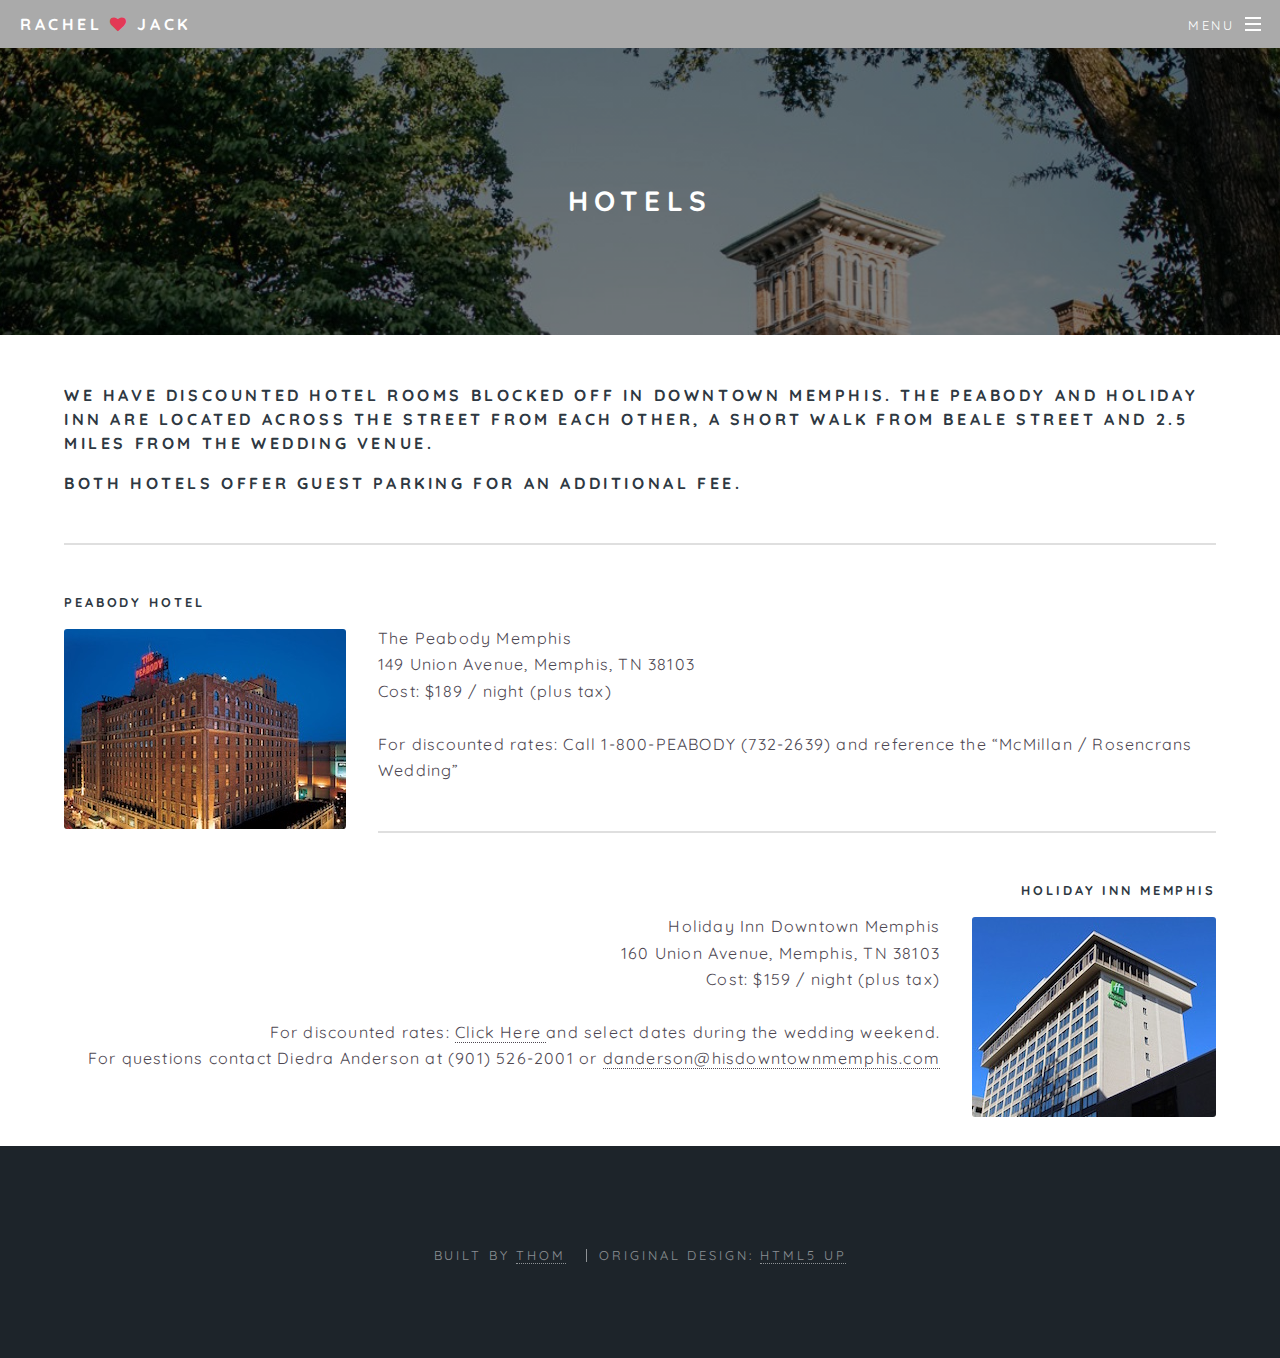
<file: hotels.html>
<!DOCTYPE HTML>
<!--
	Spectral by HTML5 UP
	html5up.net | @ajlkn
	Free for personal and commercial use under the CCA 3.0 license (html5up.net/license)
-->
<html>
	<head>
		<title>Hotels</title>
		<meta charset="utf-8" />
		<meta name="viewport" content="width=device-width, initial-scale=1" />
		<!--[if lte IE 8]><script src="assets/js/ie/html5shiv.js"></script><![endif]-->
		<link rel="stylesheet" href="assets/css/main.css" />
		<link href="http://fonts.googleapis.com/css?family=Quicksand:400,700,400italic,700italic" rel="stylesheet" type="text/css">
		<link href='https://fonts.googleapis.com/css?family=Quicksand:300,400' rel='stylesheet' type='text/css'>
		<!--[if lte IE 8]><link rel="stylesheet" href="assets/css/ie8.css" /><![endif]-->
		<!--[if lte IE 9]><link rel="stylesheet" href="assets/css/ie9.css" /><![endif]-->
	</head>
	<body>

		<!-- Page Wrapper -->
			<div id="page-wrapper">

				<!-- Header -->
					<header id="header">
						<h1>
							<a href="index.html">
								<span>
									Rachel
										<span class="light">
											<i class="fa fa-heart" style="color:#E33955" aria-hidden="true"></i>
										</span>
									Jack
								</span>
							</a>
						</h1>
						<nav id="nav">
							<ul>
								<li class="special">
									<a href="#menu" class="menuToggle"><span>Menu</span></a>
									<div id="menu">
										<ul>
											<li><a href="index.html">Home</a></li>
											<li><a href="memphis.html">Memphis</a></li>
											<li><a href="hotels.html">Hotels</a></li>
											<li><a href="registry.html">Registry</a></li>
											<li><a href="photo_gallery.html">Photo Gallery</a></li>
										</ul>
									</div>
								</li>
							</ul>
						</nav>
					</header>

				<!-- Main -->
					<article id="main">
						<header>
							<h2>Hotels</h2>
						</header>
						<section class="wrapper style5">
							<div class="inner">

								<section>
									<h4>
										We have discounted hotel rooms blocked off in downtown Memphis. The Peabody and Holiday Inn are located across the street from each other, a short walk from Beale Street and 2.5 miles from the wedding venue.
									</h4>
									<h4>Both hotels offer guest parking for an additional fee.</h4>
									<hr />
								</section>

								<section>
									<h5>Peabody Hotel</h5>
									<p><span class="image left"><img src="images/peabody.jpg" alt="" /></span>
										The Peabody Memphis</a> <br />
										149 Union Avenue, Memphis, TN 38103 <br />
										Cost: $189 / night (plus tax)<br />
										<br />
										For discounted rates: Call 1-800-PEABODY (732-2639) and reference the “McMillan / Rosencrans Wedding”
										<br />

									</p>
								</section>
								<hr />
								<section>
									<h5 style="text-align:right">Holiday Inn Memphis</h5>
									<p style="text-align:right"><span class="image right"><img src="images/holiday.jpg" alt="" /></span>
										Holiday Inn Downtown Memphis <br />
										160 Union Avenue, Memphis, TN 38103 <br />
										Cost: $159 / night (plus tax)<br />
										<br />
										For discounted rates: <a href="https://www.holidayinn.com/redirect?path=hd&brandCode=hi&localeCode=en&regionCode=1&hotelCode=MEMDN&_PMID=99801505&GPC=MRW">
										Click Here
										</a>and select dates during the wedding weekend.<br /> For questions contact Diedra Anderson at (901) 526-2001 or
										<a href='mailto:danderson@hisdowntownmemphis.com'>danderson@hisdowntownmemphis.com</a>
										<br />
										<br />
									</p>
									<!-- <hr />
									<p>If you would like to rent a home or apartment via AirBNB or similar website, we are happy to recommend a great neighborhood for the weekend.</p> -->
								</section>

							</div>
						</section>
					</article>

				<!-- Footer -->
					<footer id="footer">
						<ul class="copyright">
							<li>Built by  <a href="http://www.thomashopkins.tech">Thom</a></li>
							<li>Original Design: <a href="http://html5up.net">HTML5 UP</a></li>
						</ul>
					</footer>

			</div>

		<!-- Scripts -->
			<script src="assets/js/jquery.min.js"></script>
			<script src="assets/js/jquery.scrollex.min.js"></script>
			<script src="assets/js/jquery.scrolly.min.js"></script>
			<script src="assets/js/skel.min.js"></script>
			<script src="assets/js/util.js"></script>
			<!--[if lte IE 8]><script src="assets/js/ie/respond.min.js"></script><![endif]-->
			<script src="assets/js/main.js"></script>

	</body>
</html>
</file>
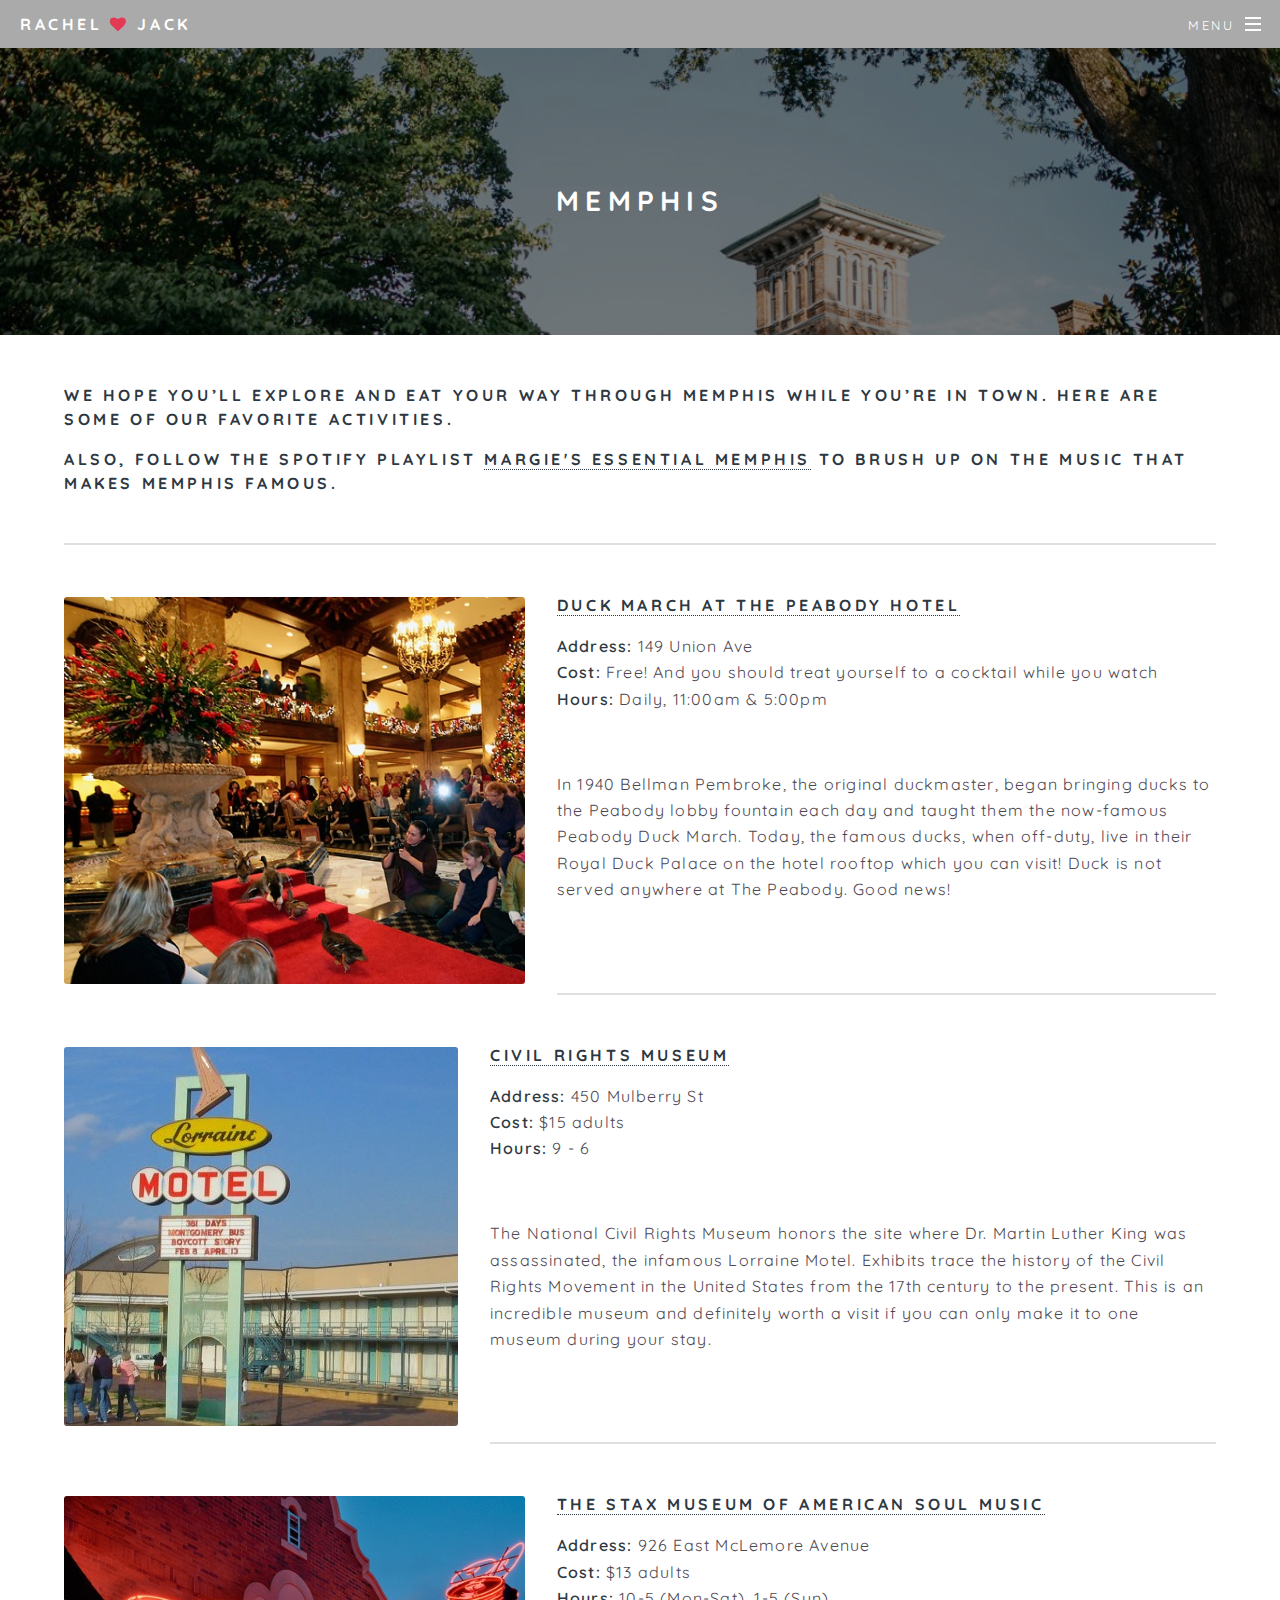
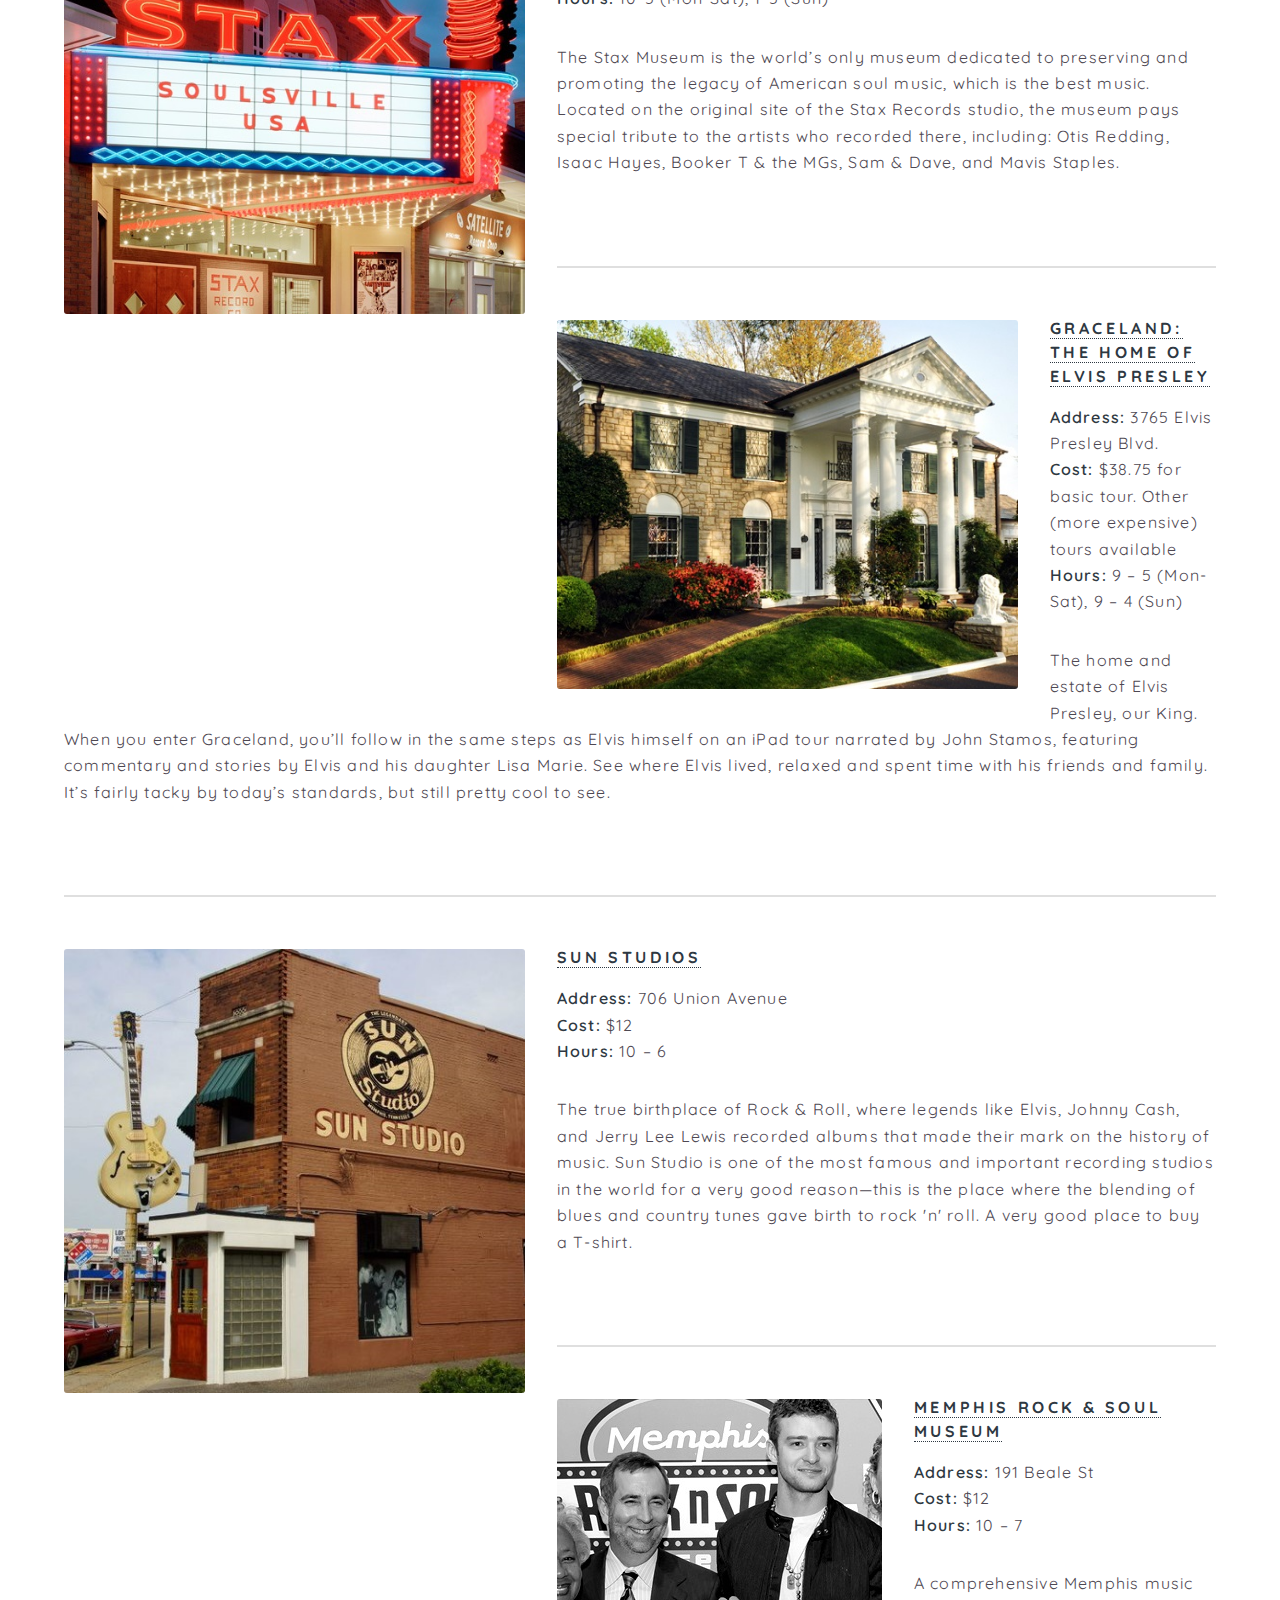
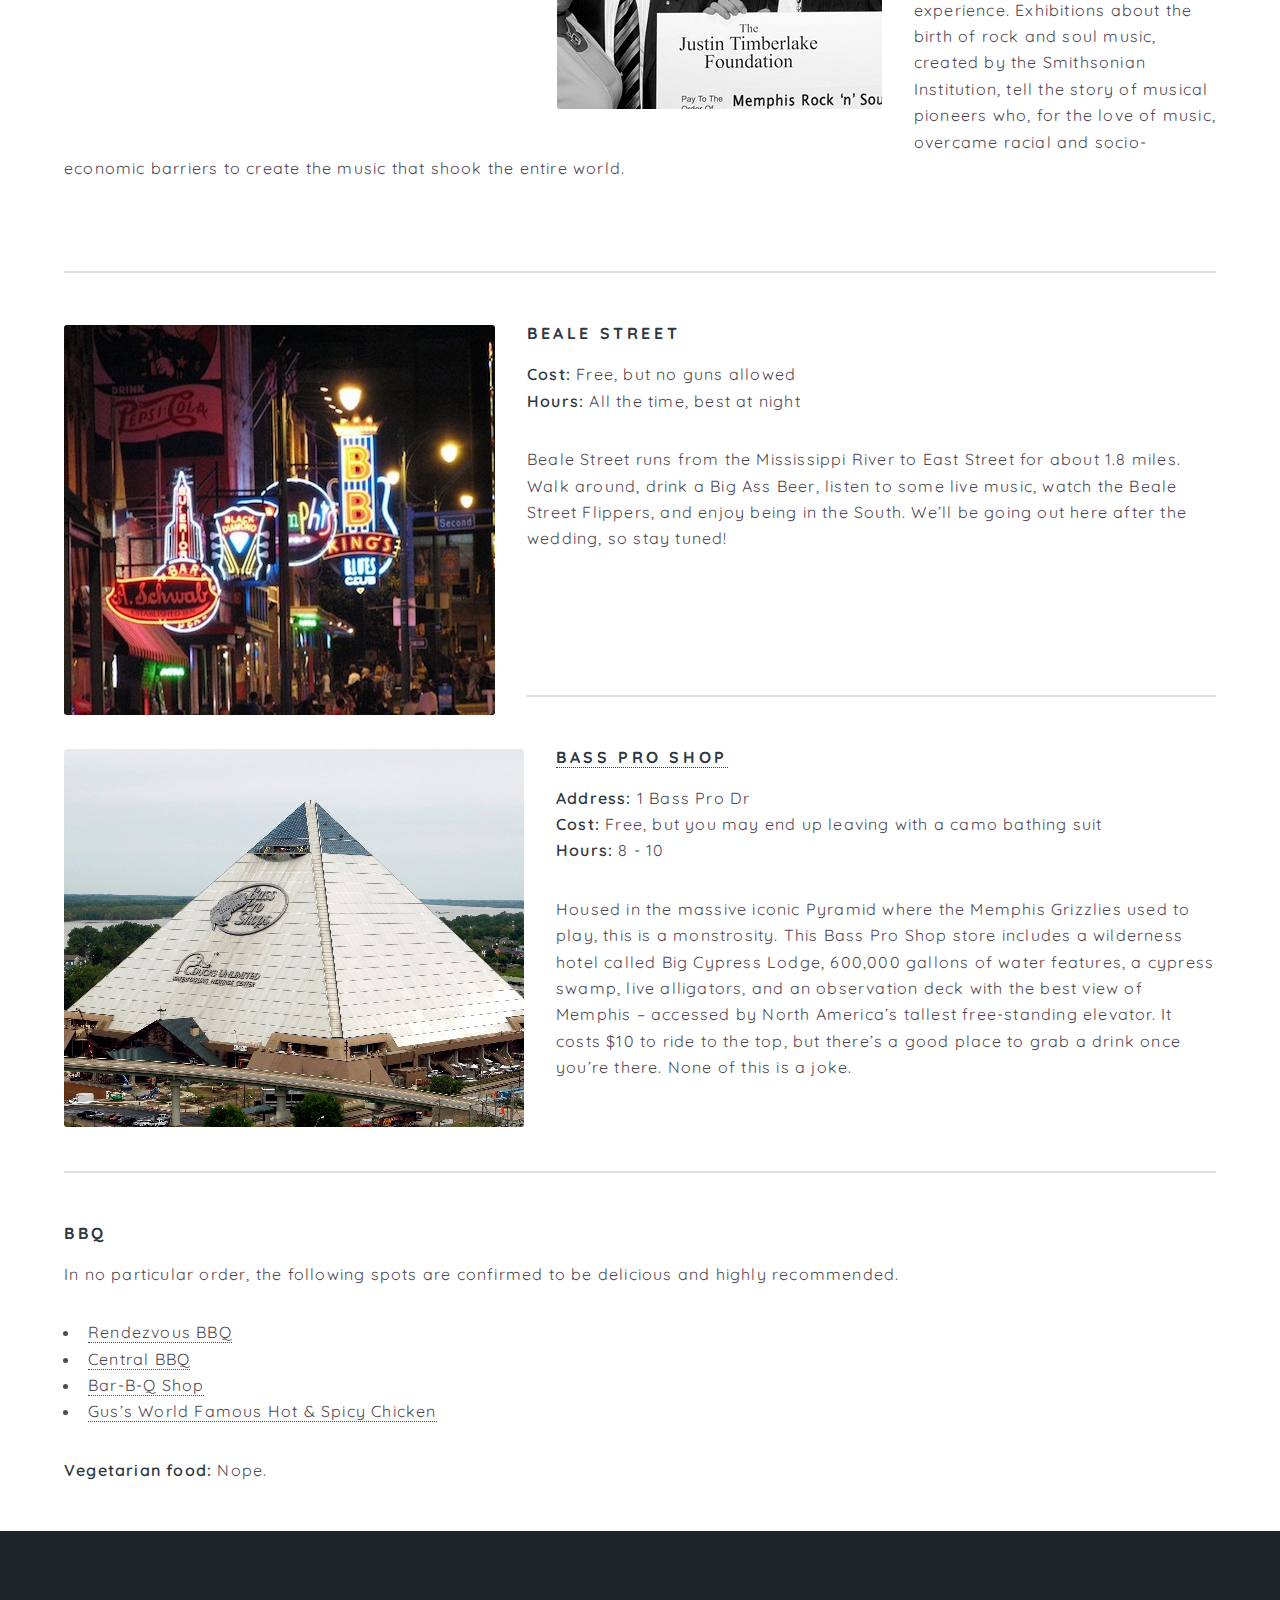
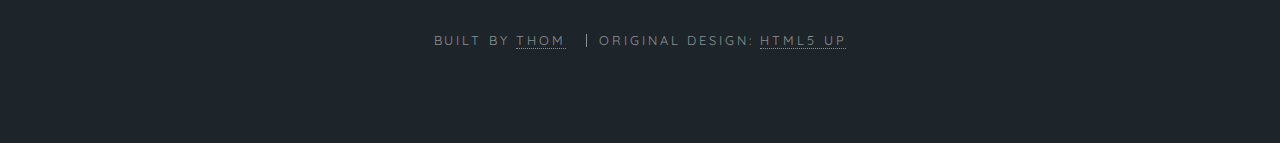
<file: memphis.html>
<!DOCTYPE HTML>
<!--
	Spectral by HTML5 UP
	html5up.net | @ajlkn
	Free for personal and commercial use under the CCA 3.0 license (html5up.net/license)
-->
<html>
	<head>
		<title>Memphis</title>
		<meta charset="utf-8" />
		<meta name="viewport" content="width=device-width, initial-scale=1" />
		<!--[if lte IE 8]><script src="assets/js/ie/html5shiv.js"></script><![endif]-->
		<link rel="stylesheet" href="assets/css/main.css" />
		<link href="http://fonts.googleapis.com/css?family=Quicksand:400,700,400italic,700italic" rel="stylesheet" type="text/css">
    <link href='https://fonts.googleapis.com/css?family=Quicksand:300,400' rel='stylesheet' type='text/css'>
		<!--[if lte IE 8]><link rel="stylesheet" href="assets/css/ie8.css" /><![endif]-->
		<!--[if lte IE 9]><link rel="stylesheet" href="assets/css/ie9.css" /><![endif]-->
	</head>
	<body>

		<!-- Page Wrapper -->
			<div id="page-wrapper">

				<!-- Header -->
					<header id="header">
						<h1><a href="index.html"><span>Rachel
							<span class="light">
								<i class="fa fa-heart" style="color:#E33955" aria-hidden="true"></i>
							</span>
							Jack</span>
						</a></h1>
						<nav id="nav">
							<ul>
								<li class="special">
									<a href="#menu" class="menuToggle"><span>Menu</span></a>
									<div id="menu">
										<ul>
											<li><a href="index.html">Home</a></li>
											<li><a href="memphis.html">Memphis</a></li>
											<li><a href="hotels.html">Hotels</a></li>
											<li><a href="registry.html">Registry</a></li>
											<li><a href="photo_gallery.html">Photo Gallery</a></li>
										</ul>
									</div>
								</li>
							</ul>
						</nav>
					</header>

				<!-- Main -->
					<article id="main">
						<header>
							<h2>Memphis</h2>
						</header>
						<section class="wrapper style5">
							<div class="inner">
								<h4>
									WE HOPE YOU’LL EXPLORE AND EAT YOUR WAY THROUGH MEMPHIS WHILE YOU’RE IN TOWN. HERE ARE SOME OF OUR FAVORITE ACTIVITIES.
								</h4>

								<h4>
									ALSO, FOLLOW THE SPOTIFY PLAYLIST <a href="https://open.spotify.com/user/22zxsqfieved76uezkcvnzyca/playlist/2h6EExY9KUpdwNLpx0GjFs">Margie's Essential Memphis</a> TO BRUSH UP ON THE MUSIC THAT MAKES MEMPHIS FAMOUS.
								</h4>

								<hr />
								<span class="image left"><img src="images/pd-march.jpg" alt="" /></span>
								<h4><a href='http://www.peabodymemphis.com/ducks-en.html'>Duck March at the Peabody Hotel</a></h4>
								<p><b>Address:</b> 149 Union Ave <br/>
								<b>Cost:</b> Free! And you should treat yourself to a cocktail while you watch <br/>
								<b>Hours:</b> Daily, 11:00am & 5:00pm</p>
								<br/>
								<p>In 1940 Bellman Pembroke, the original duckmaster, began bringing ducks to the Peabody lobby fountain each day and taught them the now-famous Peabody Duck March. Today, the famous ducks, when off-duty, live in their Royal Duck Palace on the hotel rooftop which you can visit! Duck is not served anywhere at The Peabody. Good news!</p>

								<div style="display:block; height:10px"></div>
								<hr />
								<span class="image left"><img src="images/crm.jpg" alt="" /></span>
								<h4><a href='http://civilrightsmuseum.org/'>Civil Rights Museum</a></h4>
								<p><b>Address:</b> 450 Mulberry St<br/>
								<b>Cost:</b> $15 adults <br/>
								<b>Hours:</b> 9 - 6</p>
								<br/>
								<p>The National Civil Rights Museum honors the site where Dr. Martin Luther King was assassinated, the infamous Lorraine Motel. Exhibits trace the history of the Civil Rights Movement in the United States from the 17th century to the present. This is an incredible museum and definitely worth a visit if you can only make it to one museum during your stay.</p>

								<div style="display:block; height:10px"></div>
								<hr />
								<span class="image left"><img src="images/stax-museum.jpg" alt="" /></span>
								<h4><a href='http://staxmuseum.com/'>The Stax Museum of American Soul Music</a></h4>
								<p>
									<b>Address:</b> 926 East McLemore Avenue</br>
									<b>Cost:</b> $13 adults</br>
									<b>Hours:</b> 10-5 (Mon-Sat), 1-5 (Sun)
								</p>
								<p>The Stax Museum is the world’s only museum dedicated to preserving and promoting the legacy of American soul music, which is the best music. Located on the original site of the Stax Records studio, the museum pays special tribute to the artists who recorded there, including: Otis Redding, Isaac Hayes, Booker T & the MGs, Sam & Dave, and Mavis Staples.</p>

								<div style="display:block; height:10px"></div>
								<hr />
								<span class="image left"><img src="images/graceland.jpg" alt="" /></span>
								<h4><a href='https://www.graceland.com/'>Graceland: The Home of Elvis Presley</a></h4>
								<p>
									<b>Address:</b> 3765 Elvis Presley Blvd.<br />
									<b>Cost:</b> $38.75 for basic tour. Other (more expensive) tours available<br />
									<b>Hours:</b> 9 – 5 (Mon-Sat), 9 – 4 (Sun)
								</p>
								<p>The home and estate of Elvis Presley, our King. When you enter Graceland, you’ll follow in the same steps as Elvis himself on an iPad tour narrated by John Stamos, featuring commentary and stories by Elvis and his daughter Lisa Marie. See where Elvis lived, relaxed and spent time with his friends and family. It’s fairly tacky by today’s standards, but still pretty cool to see.</p>

								<div style="display:block; height:10px"></div>
								<hr />
								<span class="image left"><img src="images/sun-studios.jpg" alt="" /></span>
								<h4><a href='http://www.sunstudio.com/'>Sun Studios</a></h4>
								<p>
									<b>Address:</b> 706 Union Avenue <br />
									<b>Cost:</b> $12 <br />
									<b>Hours:</b> 10 – 6
								</p>
								<p>The true birthplace of Rock & Roll, where legends like Elvis, Johnny Cash, and Jerry Lee Lewis recorded albums that made their mark on the history of music. Sun Studio is one of the most famous and important recording studios in the world for a very good reason—this is the place where the blending of blues and country tunes gave birth to rock 'n' roll. A very good place to buy a T-shirt.</p>

								<div style="display:block; height:10px"></div>
								<hr />
								<span class="image left"><img src="images/r-and-s.jpg" alt="" /></span>
								<h4><a href='>http://www.memphisrocknsoul.org/'>Memphis Rock & Soul Museum</a></h4>
								<p>
									<b>Address:</b> 191 Beale St <br />
									<b>Cost:</b> $12 <br />
									<b>Hours:</b> 10 – 7 <br />
								</p>
								<p>A comprehensive Memphis music experience. Exhibitions about the birth of rock and soul music, created by the Smithsonian Institution, tell the story of musical pioneers who, for the love of music, overcame racial and socio-economic barriers to create the music that shook the entire world.</p>

								<div style="display:block; height:10px"></div>
								<hr />
								<span class="image left"><img src="images/beale-street.jpg" alt="" /></span>
								<h4>Beale Street</h4>
								<p>
									<b>Cost:</b> Free, but no guns allowed <br />
									<b>Hours:</b> All the time, best at night
								</p>
								<p>Beale Street runs from the Mississippi River to East Street for about 1.8 miles. Walk around, drink a Big Ass Beer, listen to some live music, watch the Beale Street Flippers, and enjoy being in the South. We’ll be going out here after the wedding, so stay tuned!</p>
								<br />
								<br />

								<div style="display:block; height:10px"></div>
								<hr />
								<span class="image left"><img src="images/bass-pro.jpg" alt="" /></span>
								<h4><a href="http://www.basspro.com/webapp/wcs/stores/servlet/CFPageC?storeId=10151&catalogId=10051&langId=-1&appID=94&storeID=61&tab=3">Bass Pro Shop</a></h4>
								<p>
									<b>Address:</b> 1 Bass Pro Dr <br />
									<b>Cost:</b> Free, but you may end up leaving with a camo bathing suit <br />
									<b>Hours:</b> 8 - 10 <br />
								</p>
								<p>Housed in the massive iconic Pyramid where the Memphis Grizzlies used to play, this is a monstrosity. This Bass Pro Shop store includes a wilderness hotel called Big Cypress Lodge, 600,000 gallons of water features, a cypress swamp, live alligators, and an observation deck with the best view of Memphis – accessed by North America’s tallest free-standing elevator. It costs $10 to ride to the top, but there’s a good place to grab a drink once you’re there. None of this is a joke.</p>

								<div style="display:block; height:10px"></div>
								<hr />
								<h4>BBQ</h4>
								<p>In no particular order, the following spots are confirmed to be delicious and highly recommended.</p>
								<ul>
									<li>
										<a href='https://www.yelp.com/biz/charlie-vergos-rendezvous-memphis'>Rendezvous BBQ</a>
									</li>
									<li>
										<a href="https://www.yelp.com/biz/central-bbq-memphis-3?page_src=related_bizes">Central BBQ</a>
									</li>
									<li>
										<a href="https://www.yelp.com/biz/the-bar-b-q-shop-memphis-5?page_src=related_bizes">Bar-B-Q Shop</a>
									</li>
									<li>
										<a href="https://www.yelp.com/biz/guss-world-famous-hot-and-spicy-chicken-memphis">Gus’s World Famous Hot & Spicy Chicken</a>
									</li>
								</ul>
								<p>
									<b>Vegetarian food:</b> Nope.
								</p>

							</div>
						</section>
					</article>

				<!-- Footer -->
				<footer id="footer">
					<ul class="copyright">
						<li>Built by  <a href="http://www.thomashopkins.tech">Thom</a></li>
						<li>Original Design: <a href="http://html5up.net">HTML5 UP</a></li>
					</ul>
				</footer>

			</div>

		<!-- Scripts -->
			<script src="assets/js/jquery.min.js"></script>
			<script src="assets/js/jquery.scrollex.min.js"></script>
			<script src="assets/js/jquery.scrolly.min.js"></script>
			<script src="assets/js/skel.min.js"></script>
			<script src="assets/js/util.js"></script>
			<!--[if lte IE 8]><script src="assets/js/ie/respond.min.js"></script><![endif]-->
			<script src="assets/js/main.js"></script>

	</body>
</html>
</file>
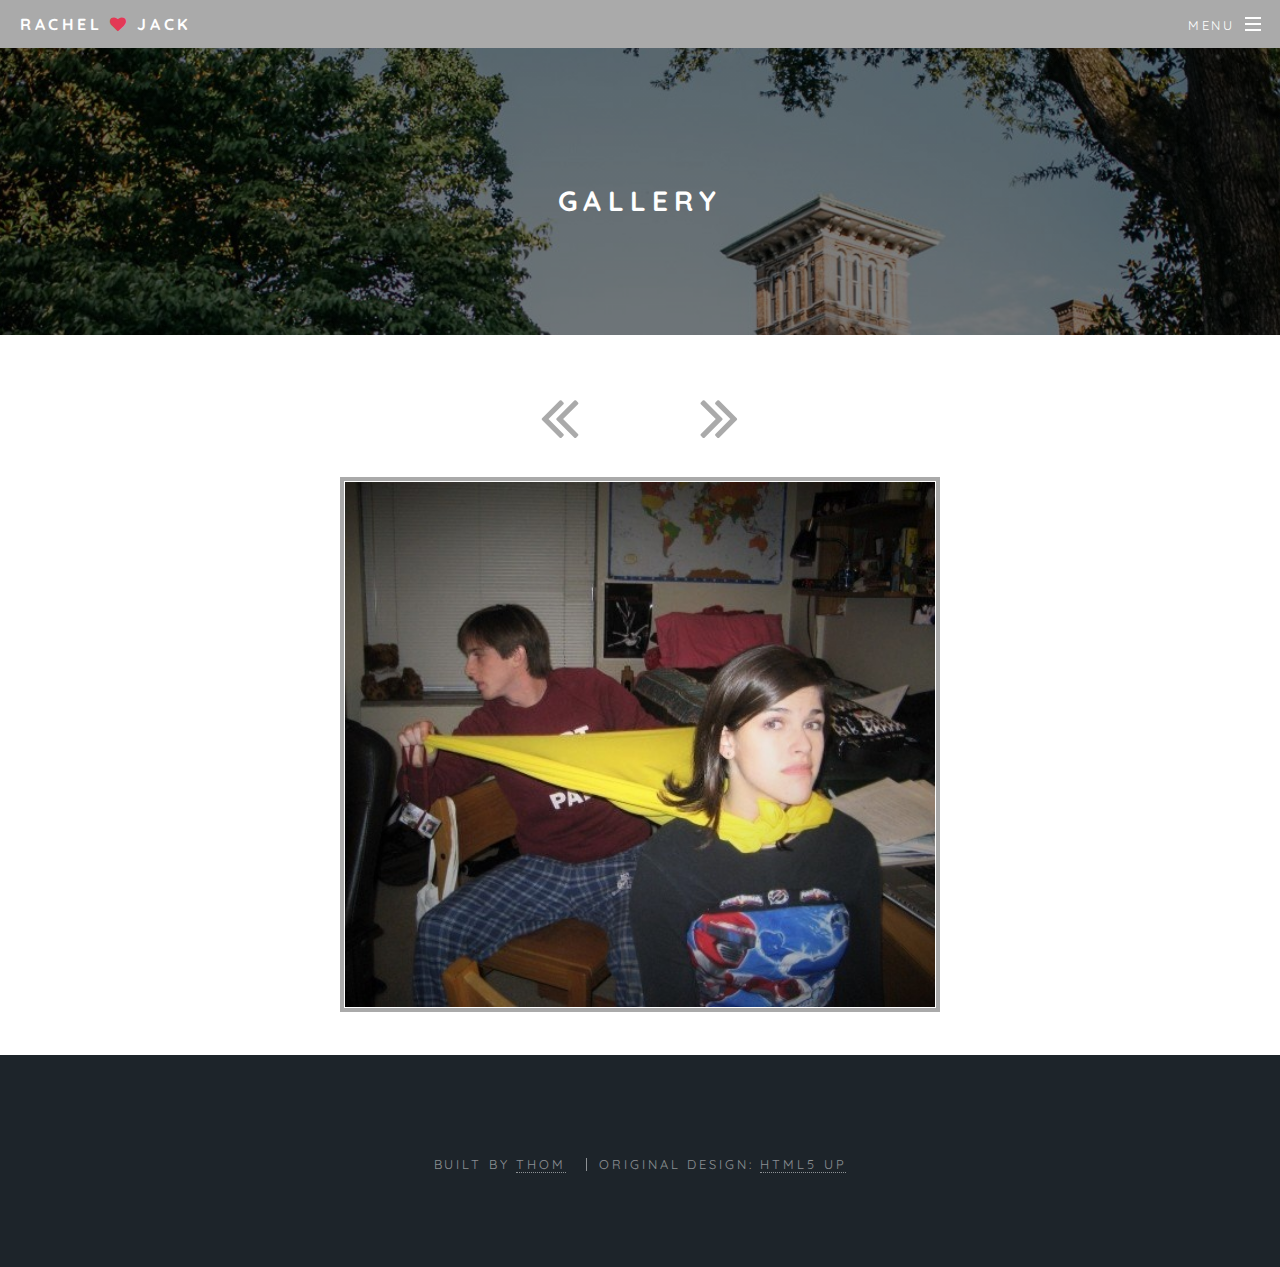
<file: photo_gallery.html>
<!DOCTYPE HTML>
<!--
	Spectral by HTML5 UP
	html5up.net | @ajlkn
	Free for personal and commercial use under the CCA 3.0 license (html5up.net/license)
-->
<html>
	<head>
		<title>Photos</title>
		<meta charset="utf-8" />
		<meta name="viewport" content="width=device-width, initial-scale=1" />
		<!--[if lte IE 8]><script src="assets/js/ie/html5shiv.js"></script><![endif]-->
		<link rel="stylesheet" href="assets/css/main.css" />
		<link href="http://fonts.googleapis.com/css?family=Quicksand:400,700,400italic,700italic" rel="stylesheet" type="text/css">
    <link href='https://fonts.googleapis.com/css?family=Quicksand:300,400' rel='stylesheet' type='text/css'>
		<!--[if lte IE 8]><link rel="stylesheet" href="assets/css/ie8.css" /><![endif]-->
		<!--[if lte IE 9]><link rel="stylesheet" href="assets/css/ie9.css" /><![endif]-->
		<!-- <script type="text/javascript" src="assets/js/yetii-min.js"></script> -->
	</head>
	<body>

		<!-- Page Wrapper -->
			<div id="page-wrapper">

				<!-- Header -->
					<header id="header">
						<h1><a href="index.html"><span>Rachel
							<span class="light">
								<i class="fa fa-heart" style="color:#E33955" aria-hidden="true"></i>
							</span>
							Jack</span>
						</a></h1>
						<nav id="nav">
							<ul>
								<li class="special">
									<a href="#menu" class="menuToggle"><span>Menu</span></a>
									<div id="menu">
										<ul>
											<li><a href="index.html">Home</a></li>
											<li><a href="memphis.html">Memphis</a></li>
											<li><a href="hotels.html">Hotels</a></li>
											<li><a href="registry.html">Registry</a></li>
											<li><a href="photo_gallery.html">Photo Gallery</a></li>
										</ul>
									</div>
								</li>
							</ul>
						</nav>
					</header>

				<!-- Main -->
					<article id="main">
						<header>
							<h2>Gallery</h2>
						</header>
						<section class="wrapper style5">
							<div class="gallery-container">
								<div class="arrow-container group" style="margin: 0 auto;">
									<div style="float:left;font-size: 4.25rem" onClick="goBack()">
										<i class="fa fa-angle-double-left arrows arrow-left" aria-hidden="true"></i>
									</div>
									<div style="float:right;font-size: 4.25rem" onclick="goForward()">
										<i class="fa fa-angle-double-right arrows arrow-right" aria-hidden="true"></i>
									</div>
								</div>
								<br />
								<div class="gallery">
									<div class="preview">
						        <img id="preview" src="images/photo_gallery/1.jpg" alt="No Image Loaded"/>
						      </div><br/>
<!--
						      <div class="thumbnails">
						        <img onclick="changeImage(1)" id="img1" src="images/photo_gallery/1.jpg" alt="Image Not Loaded"/>
						        <img onclick="changeImage(2)" id="img2" src="images/photo_gallery/2.jpg" alt="Image Not Loaded"/>
						        <img onclick="changeImage(3)" id="img3" src="images/photo_gallery/3.jpg" alt="Image Not Loaded"/>
						        <img onclick="changeImage(4)" id="img4" src="images/photo_gallery/4.jpg" alt="Image Not Loaded"/>
						        <img onclick="changeImage(5)" id="img5" src="images/photo_gallery/5.jpg" alt="Image Not Loaded"/>
						        <img onclick="changeImage(6)" id="img6" src="images/photo_gallery/6.jpg" alt="Image Not Loaded"/>
						        <img onclick="changeImage(7)" id="img6" src="images/photo_gallery/7.jpg" alt="Image Not Loaded"/>
						        <img onclick="changeImage(8)" id="img6" src="images/photo_gallery/8.jpg" alt="Image Not Loaded"/>
						        <img onclick="changeImage(9)" id="img6" src="images/photo_gallery/9.jpg" alt="Image Not Loaded"/>
						        <img onclick="changeImage(10)" id="img6" src="images/photo_gallery/10.jpg" alt="Image Not Loaded"/>
						        <img onclick="changeImage(11)" id="img6" src="images/photo_gallery/11.jpg" alt="Image Not Loaded"/>
						        <img onclick="changeImage(12)" id="img6" src="images/photo_gallery/12.jpg" alt="Image Not Loaded"/>
						        <img onclick="changeImage(13)" id="img6" src="images/photo_gallery/13.jpg" alt="Image Not Loaded"/>
						        <img onclick="changeImage(14)" id="img6" src="images/photo_gallery/14.jpg" alt="Image Not Loaded"/>
						        <img onclick="changeImage(15)" id="img6" src="images/photo_gallery/15.jpg" alt="Image Not Loaded"/>
						        <img onclick="changeImage(16)" id="img6" src="images/photo_gallery/16.jpg" alt="Image Not Loaded"/>
						        <img onclick="changeImage(17)" id="img6" src="images/photo_gallery/17.jpg" alt="Image Not Loaded"/>
						        <img onclick="changeImage(18)" id="img6" src="images/photo_gallery/18.jpg" alt="Image Not Loaded"/>
						      </div><br/> -->
								</div>
					    </div>
						</section>
						<!-- <iframe src="https://docs.google.com/forms/d/e/1FAIpQLSd1QCKf6zi-kx22fBte31Xr8to_3h1YPKNN2eqciq-728Pkhw/viewform?embedded=true" width="100%" height="700" frameborder="0" marginheight="0" marginwidth="0">Loading...</iframe> -->
				<!-- Footer -->
				<footer id="footer">
					<ul class="copyright">
						<li>Built by  <a href="http://www.thomashopkins.tech">Thom</a></li>
						<li>Original Design: <a href="http://html5up.net">HTML5 UP</a></li>
					</ul>
				</footer>

			</div>

		<!-- Scripts -->
			<script src="assets/js/jquery.min.js"></script>
			<script src="assets/js/jquery.scrollex.min.js"></script>
			<script src="assets/js/jquery.scrolly.min.js"></script>
			<script src="assets/js/skel.min.js"></script>
			<script src="assets/js/util.js"></script>
			<!--[if lte IE 8]><script src="assets/js/ie/respond.min.js"></script><![endif]-->
			<script src="assets/js/main.js"></script>
			<script>
				function goBack() {
					srcString = $('#preview').attr("src")

					index = parseInt(srcString.split('/')[2].split('.')[0])

					if (index === 1) {
						index = 19
					} else {
						index = index - 1
					}

					$('#preview').attr("src", "images/photo_gallery/" + index + ".jpg")
				};

				function goForward() {
					srcString = $('#preview').attr("src")

					index = parseInt(srcString.split('/')[2].split('.')[0])

					if (index === 19) {
						index = 1
					} else {
						index = index + 1
					}

					$('#preview').attr("src", "images/photo_gallery/" + index + ".jpg")
				};
			</script>


    <style type="text/css">
      body {
        background: #222;
      }

      h3 {
        color: #eee;
      }

      /*.thumbnails img {
        height: 80px;
        border: 4px solid #aaa;
        padding: 1px;
        margin: 0 10px 10px 0;
      }

      .thumbnails img:hover {
        border: 4px solid #eee;
        cursor:pointer;
      }*/

      .preview img {
        border: 4px solid #aaa;
        padding: 1px;
        width: 600px;
      }

			.arrows {
				color: #aaa;
			}

			.arrows:hover {
				cursor: pointer;
				color: #596163	;
			}

			.gallery {
				margin: 0 auto;
			}

			.preview {
				margin: 0 auto;
			}

			/*.gallery-container {
    		max-width: 400px;
			}*/

			@media screen and (max-width: 1680px) {

				.gallery-container {
					max-width: 900px;
					margin: 0 auto;
				}

				.preview img {
					display: block;
					max-width: 900px;
					margin: 0 auto;
				}

				.arrow-container {
					max-width: 200px;
				}
			}

			@media screen and (max-width: 1280px) {

				.gallery-container {
					max-width: 700px;
					margin: 0 auto;
				}

				.preview img {
					display: block;
					max-width: 700px;
					margin: 0 auto;
				}

				.arrow-container {
					max-width: 200px;
				}

			}

			@media screen and (max-width: 980px) {

				.gallery-container {
					max-width: 500px;
					margin: 0 auto;
				}

				.preview img {
					display: block;
					max-width: 500px;
					margin: 0 auto;
				}

				.arrow-container {
					max-width: 200px;
				}

			}

			@media screen and (max-width: 736px) {

				.gallery-container {
					max-width: 300px;
					margin: 0 auto;
				}

				.preview img {
					display: block;
					max-width: 300px;
					margin: 0 auto;
				}

				.arrow-container {
					max-width: 300px;
				}

			}
    </style>

	</body>
</html>
</file>
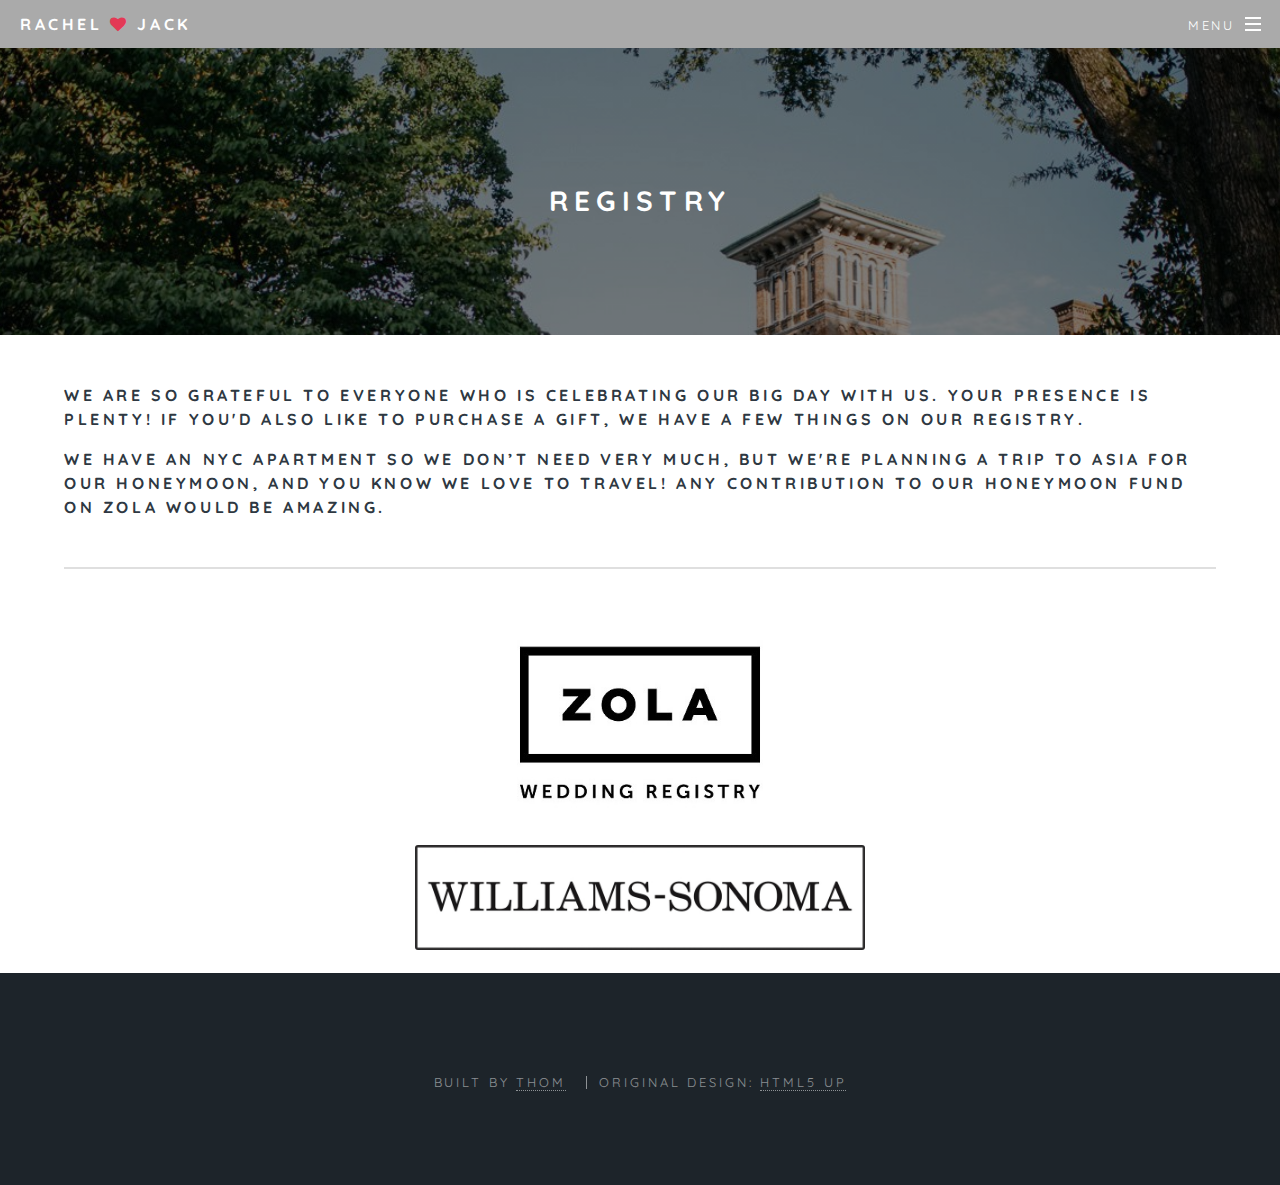
<file: registry.html>
<!DOCTYPE HTML>
<!--
	Spectral by HTML5 UP
	html5up.net | @ajlkn
	Free for personal and commercial use under the CCA 3.0 license (html5up.net/license)
-->
<html>
	<head>
		<title>Registry</title>
		<meta charset="utf-8" />
		<meta name="viewport" content="width=device-width, initial-scale=1" />
		<!--[if lte IE 8]><script src="assets/js/ie/html5shiv.js"></script><![endif]-->
		<link rel="stylesheet" href="assets/css/main.css" />
		<link href="http://fonts.googleapis.com/css?family=Quicksand:400,700,400italic,700italic" rel="stylesheet" type="text/css">
		<link href='https://fonts.googleapis.com/css?family=Quicksand:300,400' rel='stylesheet' type='text/css'>
		<!--[if lte IE 8]><link rel="stylesheet" href="assets/css/ie8.css" /><![endif]-->
		<!--[if lte IE 9]><link rel="stylesheet" href="assets/css/ie9.css" /><![endif]-->
	</head>
	<body>

		<!-- Page Wrapper -->
			<div id="page-wrapper">

				<!-- Header -->
					<header id="header">
						<h1><a href="index.html"><span>Rachel
							<span class="light">
								<i class="fa fa-heart" style="color:#E33955" aria-hidden="true"></i>
							</span>
							Jack</span>
						</a></h1>
						<nav id="nav">
							<ul>
								<li class="special">
									<a href="#menu" class="menuToggle"><span>Menu</span></a>
									<div id="menu">
										<ul>
											<li><a href="index.html">Home</a></li>
											<li><a href="memphis.html">Memphis</a></li>
											<li><a href="hotels.html">Hotels</a></li>
											<li><a href="registry.html">Registry</a></li>
											<li><a href="photo_gallery.html">Photo Gallery</a></li>
										</ul>
									</div>
								</li>
							</ul>
						</nav>
					</header>

				<!-- Main -->
					<article id="main">
						<header>
							<h2>Registry</h2>
						</header>
						<section class="wrapper style5">
							<div class="inner">

								<section>
									<h4>
										We are so grateful to everyone who is celebrating our big day with us. Your presence is plenty! If you'd also like to purchase a gift, we have a few things on our registry.
									</h4>
									<h4>
										We have an NYC apartment so we don’t need very much, but we're planning a trip to Asia for our honeymoon, and you know we love to travel! Any contribution to our Honeymoon Fund on Zola would be amazing.
									</h4>
									<hr />
								</section>
							</div>
						</section>
						<section id="one" class="wrapper style1 special" style="padding-top:0">
							<div class="image-container">
								<div class="center">
									<span class="image">
										<a href="http://www.zola.com/registry/rachelmcandjack">
											<img class="big-image" src="images/zola-logo-black.jpg" alt="" />
										</a>
									</span>
								</div>
								<br/>
								<div class="center">
									<span class="image">
										<a href="http://secure.williams-sonoma.com/registry/xlhxxmknr9/registry-list.html">
											<img class="big-image" src="images/Williams-Sonoma-logo.jpg" alt="" />
										</a>
									</span>
								</div>
							</div>
						</section>
								<!-- <a class="zola-registry-embed"
									href="https://www.zola.com/registry/rachelmcandjack"
									data-registry-key="rachelmcandjack">
										Our Zola Wedding Registry
								</a> -->

					</article>
					<!-- link to full registry hashtag #IDGAF-->

				<!-- Footer -->
				<footer id="footer">
					<ul class="copyright">
						<li>Built by  <a href="http://www.thomashopkins.tech">Thom</a></li>
						<li>Original Design: <a href="http://html5up.net">HTML5 UP</a></li>
					</ul>
				</footer>

			</div>

		<!-- Scripts -->
			<script src="assets/js/jquery.min.js"></script>
			<script src="assets/js/jquery.scrollex.min.js"></script>
			<script src="assets/js/jquery.scrolly.min.js"></script>
			<script src="assets/js/skel.min.js"></script>
			<script src="assets/js/util.js"></script>
			<!--[if lte IE 8]><script src="assets/js/ie/respond.min.js"></script><![endif]-->
			<script src="assets/js/main.js"></script>
			<!-- registry script -->
			<!-- <script>!function(e,t,n){var s,a=e.getElementsByTagName(t)[0];e.getElementById(n)||(s=e.createElement(t),s.id=n,s.async=!0,s.src="https://widget.zola.com/js/widget.js",a.parentNode.insertBefore(s,a))}(document,"script","zola-wjs");</script> -->

			<style>
			div.center {
    		display: block;
    		margin: 0 auto;
				max-width: 75%;
			}

			.big-image {
    		max-width: 400px;
			}

			@media screen and (max-width: 1680px) {

				.big-image {
					max-width: 600px;
				}

			}

			@media screen and (max-width: 1280px) {

				.big-image {
					max-width: 450px;
				}

			}

			@media screen and (max-width: 980px) {

				.big-image {
					max-width: 400px;
				}

			}

			@media screen and (max-width: 736px) {

				.big-image {
					max-width: 250px ;
				}

			}
			</style>

	</body>
</html>
</file>
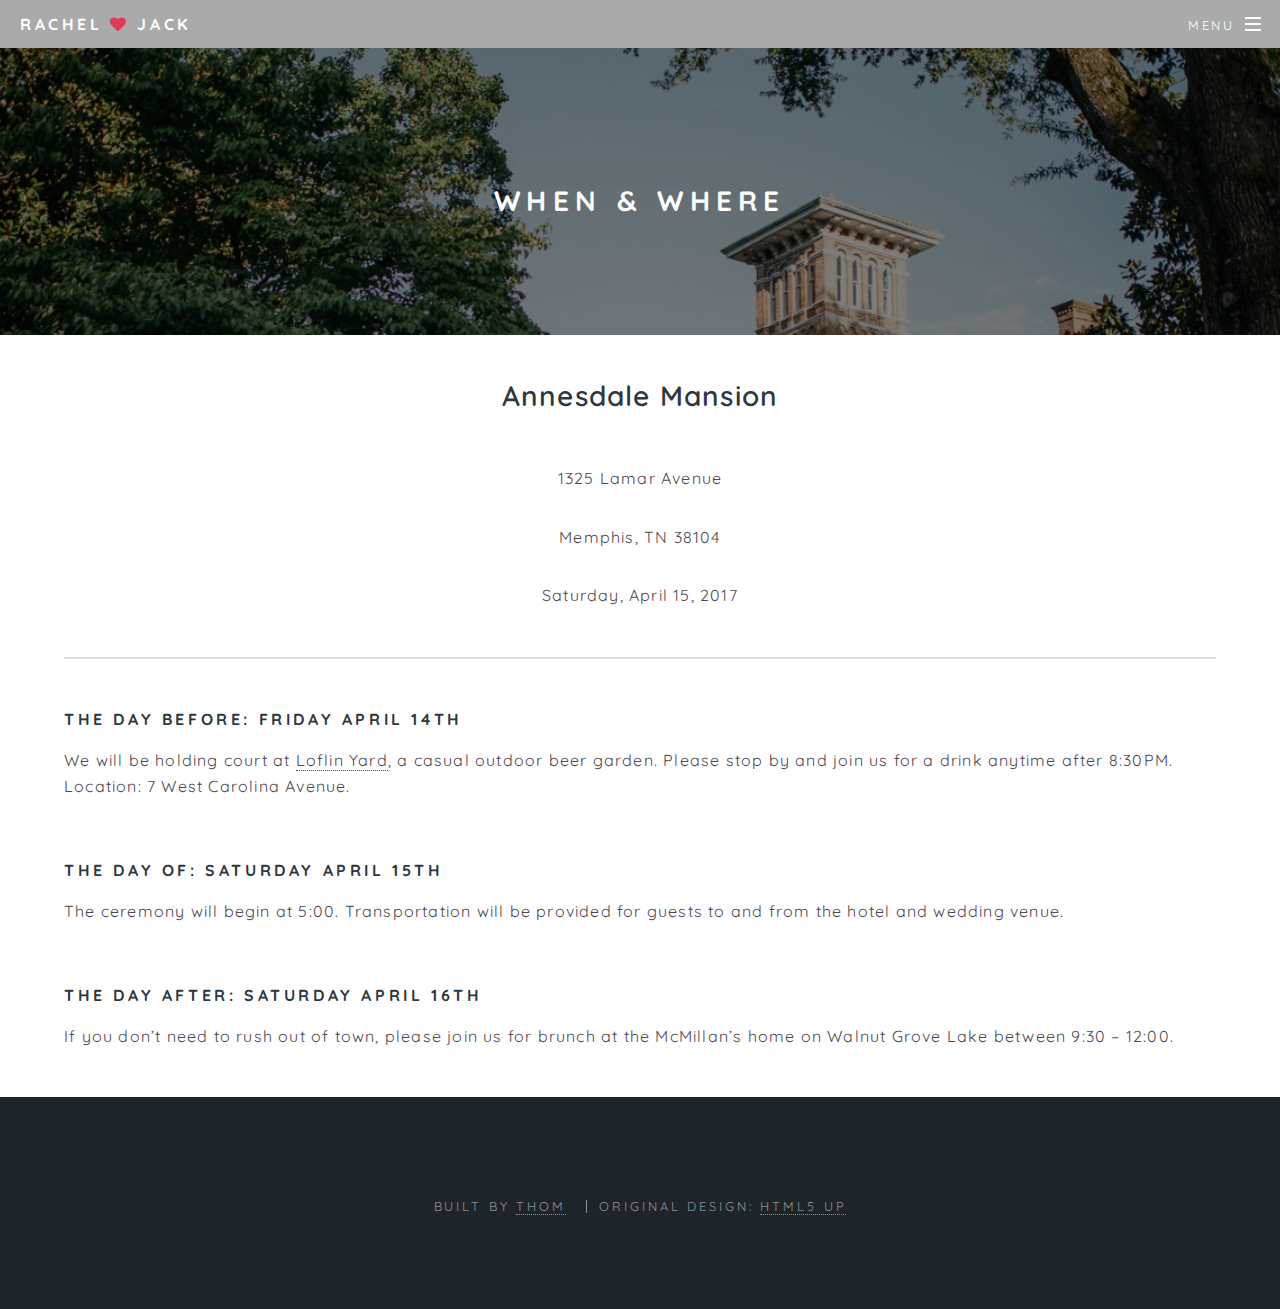
<file: when_and_where.html>
<!DOCTYPE HTML>
<!--
	Spectral by HTML5 UP
	html5up.net | @ajlkn
	Free for personal and commercial use under the CCA 3.0 license (html5up.net/license)
-->
<html>
	<head>
		<title>Wedding Details</title>
		<meta charset="utf-8" />
		<meta name="viewport" content="width=device-width, initial-scale=1" />
		<!--[if lte IE 8]><script src="assets/js/ie/html5shiv.js"></script><![endif]-->
		<link rel="stylesheet" href="assets/css/main.css" />
		<link href="http://fonts.googleapis.com/css?family=Quicksand:400,700,400italic,700italic" rel="stylesheet" type="text/css">
    <link href='https://fonts.googleapis.com/css?family=Quicksand:300,400' rel='stylesheet' type='text/css'>
		<!--[if lte IE 8]><link rel="stylesheet" href="assets/css/ie8.css" /><![endif]-->
		<!--[if lte IE 9]><link rel="stylesheet" href="assets/css/ie9.css" /><![endif]-->
	</head>
	<body>

		<!-- Page Wrapper -->
			<div id="page-wrapper">

				<!-- Header -->
					<header id="header">
						<h1><a href="index.html"><span>Rachel
							<span class="light">
								<i class="fa fa-heart" style="color:#E33955" aria-hidden="true"></i>
							</span>
							Jack</span>
						</a></h1>
						<nav id="nav">
							<ul>
								<li class="special">
									<a href="#menu" class="menuToggle"><span>Menu</span></a>
									<div id="menu">
										<ul>
											<li><a href="index.html">Home</a></li>
											<li><a href="index.html#one">When & Where</a></li>
											<li><a href="memphis.html">Memphis</a></li>
											<li><a href="hotels.html">Hotels</a></li>
											<li><a href="registry.html">Registry</a></li>
											<li><a href="photo_gallery.html">Photo Gallery</a></li>
										</ul>
									</div>
								</li>
							</ul>
						</nav>
					</header>

				<!-- Main -->
					<article id="main">
						<header>
							<h2>When & Where</h2>
						</header>
						<section class="wrapper style5">
							<div class="inner">
								<header class="major">
									<p style="text-align:center;font-size:28px;"><b>Annesdale Mansion</b></p>
									<p style="text-align:center">1325 Lamar Avenue</p>
									<p style="text-align:center">Memphis, TN 38104</p>
									<p style="text-align:center">Saturday, April 15, 2017</p>
								</header>

								<hr/>

								<h4>The Day Before: Friday April 14th</h4>
								<p>We will be holding court at <a href="http://www.loflinyard.com/">Loflin Yard</a>, a casual outdoor beer garden. Please stop by and join us for a drink anytime after 8:30PM. Location: 7 West Carolina Avenue.</p>
								<br/>
								<h4>The Day Of: Saturday April 15th</h4>
								<p>The ceremony will begin at 5:00.  Transportation will be provided for guests to and from the hotel and wedding venue.</p>
								<br/>
								<h4>The Day After: Saturday April 16th</h4>
								<p>If you don’t need to rush out of town, please join us for brunch at the McMillan’s home on Walnut Grove Lake between 9:30 – 12:00.</p>
							</div>
						</section>
					</article>

				<!-- Footer -->
				<footer id="footer">
					<ul class="copyright">
						<li>Built by  <a href="http://www.thomashopkins.tech">Thom</a></li>
						<li>Original Design: <a href="http://html5up.net">HTML5 UP</a></li>
					</ul>
				</footer>

			</div>

		<!-- Scripts -->
			<script src="assets/js/jquery.min.js"></script>
			<script src="assets/js/jquery.scrollex.min.js"></script>
			<script src="assets/js/jquery.scrolly.min.js"></script>
			<script src="assets/js/skel.min.js"></script>
			<script src="assets/js/util.js"></script>
			<!--[if lte IE 8]><script src="assets/js/ie/respond.min.js"></script><![endif]-->
			<script src="assets/js/main.js"></script>

	</body>
</html>
</file>
<file: assets/css/ie8.css>
/*
	Spectral by HTML5 UP
	html5up.net | @ajlkn
	Free for personal and commercial use under the CCA 3.0 license (html5up.net/license)
*/

/* Icon */

	.icon.major {
		border: none;
	}

		.icon.major:before {
			font-size: 3em;
		}

/* Form */

	label {
		color: #2E3842;
	}

	input[type="text"],
	input[type="password"],
	input[type="email"],
	select,
	textarea {
		border: solid 1px #dfdfdf;
	}

/* Button */

	input[type="submit"],
	input[type="reset"],
	input[type="button"],
	button,
	.button {
		border: solid 2px #dfdfdf;
	}

		input[type="submit"].special,
		input[type="reset"].special,
		input[type="button"].special,
		button.special,
		.button.special {
			border: 0 !important;
		}

/* Page Wrapper + Menu */

	#menu {
		display: none;
	}

	body.is-menu-visible #menu {
		display: block;
	}

/* Header */

	#header nav > ul > li > a.menuToggle:after {
		display: none;
	}

/* Banner + Wrapper (style4) */

	#banner,
	.wrapper.style4 {
		-ms-behavior: url("assets/js/ie/backgroundsize.min.htc");
	}

		#banner:before,
		.wrapper.style4:before {
			display: none;
		}

/* Banner */

	#banner .more {
		height: 4em;
	}

		#banner .more:after {
			display: none;
		}

/* Main */

	#main > header {
		-ms-behavior: url("assets/js/ie/backgroundsize.min.htc");
	}

		#main > header:before {
			display: none;
		}
</file>
<file: assets/css/ie9.css>
/*
	Spectral by HTML5 UP
	html5up.net | @ajlkn
	Free for personal and commercial use under the CCA 3.0 license (html5up.net/license)
*/

/* Spotlight */

	.spotlight {
		display: block;
	}

		.spotlight .image {
			display: inline-block;
			vertical-align: top;
		}

		.spotlight .content {
			padding: 4em 4em 2em 4em ;
			display: inline-block;
		}

		.spotlight:after {
			clear: both;
			content: '';
			display: block;
		}

/* Features */

	.features {
		display: block;
	}

		.features li {
			float: left;
		}

		.features:after {
			content: '';
			display: block;
			clear: both;
		}

/* Banner + Wrapper (style4) */

	#banner,
	.wrapper.style4 {
		background-image: url("../../images/banner.jpg");
		background-position: center center;
		background-repeat: no-repeat;
		background-size: cover;
		position: relative;
	}

		#banner:before,
		.wrapper.style4:before {
			background: #000000;
			content: '';
			height: 100%;
			left: 0;
			opacity: 0.5;
			position: absolute;
			top: 0;
			width: 100%;
		}

		#banner .inner,
		.wrapper.style4 .inner {
			position: relative;
			z-index: 1;
		}

/* Banner */

	#banner {
		padding: 14em 0 12em 0 ;
		height: auto;
	}

		#banner:after {
			display: none;
		}

/* CTA */

	#cta .inner header {
		float: left;
	}

	#cta .inner .actions {
		float: left;
	}

	#cta .inner:after {
		clear: both;
		content: '';
		display: block;
	}

/* Main */

	#main > header {
		background-image: url("../../images/banner.jpg");
		background-position: center center;
		background-repeat: no-repeat;
		background-size: cover;
		position: relative;
	}

		#main > header:before {
			background: #000000;
			content: '';
			height: 100%;
			left: 0;
			opacity: 0.5;
			position: absolute;
			top: 0;
			width: 100%;
		}

		#main > header > * {
			position: relative;
			z-index: 1;
		}
</file>
<file: assets/css/main.css>
@import url(font-awesome.min.css);
@import url("http://fonts.googleapis.com/css?family=Open+Sans:400,400italic,600,600italic,800,800italic");

/*
	Spectral by HTML5 UP
	html5up.net | @ajlkn
	Free for personal and commercial use under the CCA 3.0 license (html5up.net/license)
*/

/* Reset */

	html, body, div, span, applet, object, iframe, h1, h2, h3, h4, h5, h6, p, blockquote, pre, a, abbr, acronym, address, big, cite, code, del, dfn, em, img, ins, kbd, q, s, samp, small, strike, strong, sub, sup, tt, var, b, u, i, center, dl, dt, dd, ol, ul, li, fieldset, form, label, legend, table, caption, tbody, tfoot, thead, tr, th, td, article, aside, canvas, details, embed, figure, figcaption, footer, header, hgroup, menu, nav, output, ruby, section, summary, time, mark, audio, video {
		margin: 0;
		padding: 0;
		border: 0;
		font-size: 100%;
		font: inherit;
		vertical-align: baseline;
	}

	article, aside, details, figcaption, figure, footer, header, hgroup, menu, nav, section {
		display: block;
	}

	body {
		line-height: 1;
	}

	ol, ul {
		list-style: none;
	}

	blockquote, q {
		quotes: none;
	}

	blockquote:before, blockquote:after, q:before, q:after {
		content: '';
		content: none;
	}

	table {
		border-collapse: collapse;
		border-spacing: 0;
	}

	body {
		-webkit-text-size-adjust: none;
	}

/* Box Model */

	*, *:before, *:after {
		-moz-box-sizing: border-box;
		-webkit-box-sizing: border-box;
		box-sizing: border-box;
	}

/* Grid */

	.row {
		border-bottom: solid 1px transparent;
		-moz-box-sizing: border-box;
		-webkit-box-sizing: border-box;
		box-sizing: border-box;
	}

	.row > * {
		float: left;
		-moz-box-sizing: border-box;
		-webkit-box-sizing: border-box;
		box-sizing: border-box;
	}

	.row:after, .row:before {
		content: '';
		display: block;
		clear: both;
		height: 0;
	}

	.row.uniform > * > :first-child {
		margin-top: 0;
	}

	.row.uniform > * > :last-child {
		margin-bottom: 0;
	}

	.row.\30 \25 > * {
		padding: 0 0 0 0em;
	}

	.row.\30 \25 {
		margin: 0 0 -1px 0em;
	}

	.row.uniform.\30 \25 > * {
		padding: 0em 0 0 0em;
	}

	.row.uniform.\30 \25 {
		margin: 0em 0 -1px 0em;
	}

	.row > * {
		padding: 0 0 0 1.5em;
	}

	.row {
		margin: 0 0 -1px -1.5em;
	}

	.row.uniform > * {
		padding: 1.5em 0 0 1.5em;
	}

	.row.uniform {
		margin: -1.5em 0 -1px -1.5em;
	}

	.row.\32 00\25 > * {
		padding: 0 0 0 3em;
	}

	.row.\32 00\25 {
		margin: 0 0 -1px -3em;
	}

	.row.uniform.\32 00\25 > * {
		padding: 3em 0 0 3em;
	}

	.row.uniform.\32 00\25 {
		margin: -3em 0 -1px -3em;
	}

	.row.\31 50\25 > * {
		padding: 0 0 0 2.25em;
	}

	.row.\31 50\25 {
		margin: 0 0 -1px -2.25em;
	}

	.row.uniform.\31 50\25 > * {
		padding: 2.25em 0 0 2.25em;
	}

	.row.uniform.\31 50\25 {
		margin: -2.25em 0 -1px -2.25em;
	}

	.row.\35 0\25 > * {
		padding: 0 0 0 0.75em;
	}

	.row.\35 0\25 {
		margin: 0 0 -1px -0.75em;
	}

	.row.uniform.\35 0\25 > * {
		padding: 0.75em 0 0 0.75em;
	}

	.row.uniform.\35 0\25 {
		margin: -0.75em 0 -1px -0.75em;
	}

	.row.\32 5\25 > * {
		padding: 0 0 0 0.375em;
	}

	.row.\32 5\25 {
		margin: 0 0 -1px -0.375em;
	}

	.row.uniform.\32 5\25 > * {
		padding: 0.375em 0 0 0.375em;
	}

	.row.uniform.\32 5\25 {
		margin: -0.375em 0 -1px -0.375em;
	}

	.\31 2u, .\31 2u\24 {
		width: 100%;
		clear: none;
		margin-left: 0;
	}

	.\31 1u, .\31 1u\24 {
		width: 91.6666666667%;
		clear: none;
		margin-left: 0;
	}

	.\31 0u, .\31 0u\24 {
		width: 83.3333333333%;
		clear: none;
		margin-left: 0;
	}

	.\39 u, .\39 u\24 {
		width: 75%;
		clear: none;
		margin-left: 0;
	}

	.\38 u, .\38 u\24 {
		width: 66.6666666667%;
		clear: none;
		margin-left: 0;
	}

	.\37 u, .\37 u\24 {
		width: 58.3333333333%;
		clear: none;
		margin-left: 0;
	}

	.\36 u, .\36 u\24 {
		width: 50%;
		clear: none;
		margin-left: 0;
	}

	.\35 u, .\35 u\24 {
		width: 41.6666666667%;
		clear: none;
		margin-left: 0;
	}

	.\34 u, .\34 u\24 {
		width: 33.3333333333%;
		clear: none;
		margin-left: 0;
	}

	.\33 u, .\33 u\24 {
		width: 25%;
		clear: none;
		margin-left: 0;
	}

	.\32 u, .\32 u\24 {
		width: 16.6666666667%;
		clear: none;
		margin-left: 0;
	}

	.\31 u, .\31 u\24 {
		width: 8.3333333333%;
		clear: none;
		margin-left: 0;
	}

	.\31 2u\24 + *,
	.\31 1u\24 + *,
	.\31 0u\24 + *,
	.\39 u\24 + *,
	.\38 u\24 + *,
	.\37 u\24 + *,
	.\36 u\24 + *,
	.\35 u\24 + *,
	.\34 u\24 + *,
	.\33 u\24 + *,
	.\32 u\24 + *,
	.\31 u\24 + * {
		clear: left;
	}

	.\-11u {
		margin-left: 91.66667%;
	}

	.\-10u {
		margin-left: 83.33333%;
	}

	.\-9u {
		margin-left: 75%;
	}

	.\-8u {
		margin-left: 66.66667%;
	}

	.\-7u {
		margin-left: 58.33333%;
	}

	.\-6u {
		margin-left: 50%;
	}

	.\-5u {
		margin-left: 41.66667%;
	}

	.\-4u {
		margin-left: 33.33333%;
	}

	.\-3u {
		margin-left: 25%;
	}

	.\-2u {
		margin-left: 16.66667%;
	}

	.\-1u {
		margin-left: 8.33333%;
	}

	@media screen and (max-width: 1680px) {

		.row > * {
			padding: 0 0 0 1.5em;
		}

		.row {
			margin: 0 0 -1px -1.5em;
		}

		.row.uniform > * {
			padding: 1.5em 0 0 1.5em;
		}

		.row.uniform {
			margin: -1.5em 0 -1px -1.5em;
		}

		.row.\32 00\25 > * {
			padding: 0 0 0 3em;
		}

		.row.\32 00\25 {
			margin: 0 0 -1px -3em;
		}

		.row.uniform.\32 00\25 > * {
			padding: 3em 0 0 3em;
		}

		.row.uniform.\32 00\25 {
			margin: -3em 0 -1px -3em;
		}

		.row.\31 50\25 > * {
			padding: 0 0 0 2.25em;
		}

		.row.\31 50\25 {
			margin: 0 0 -1px -2.25em;
		}

		.row.uniform.\31 50\25 > * {
			padding: 2.25em 0 0 2.25em;
		}

		.row.uniform.\31 50\25 {
			margin: -2.25em 0 -1px -2.25em;
		}

		.row.\35 0\25 > * {
			padding: 0 0 0 0.75em;
		}

		.row.\35 0\25 {
			margin: 0 0 -1px -0.75em;
		}

		.row.uniform.\35 0\25 > * {
			padding: 0.75em 0 0 0.75em;
		}

		.row.uniform.\35 0\25 {
			margin: -0.75em 0 -1px -0.75em;
		}

		.row.\32 5\25 > * {
			padding: 0 0 0 0.375em;
		}

		.row.\32 5\25 {
			margin: 0 0 -1px -0.375em;
		}

		.row.uniform.\32 5\25 > * {
			padding: 0.375em 0 0 0.375em;
		}

		.row.uniform.\32 5\25 {
			margin: -0.375em 0 -1px -0.375em;
		}

		.\31 2u\28xlarge\29, .\31 2u\24\28xlarge\29 {
			width: 100%;
			clear: none;
			margin-left: 0;
		}

		.\31 1u\28xlarge\29, .\31 1u\24\28xlarge\29 {
			width: 91.6666666667%;
			clear: none;
			margin-left: 0;
		}

		.\31 0u\28xlarge\29, .\31 0u\24\28xlarge\29 {
			width: 83.3333333333%;
			clear: none;
			margin-left: 0;
		}

		.\39 u\28xlarge\29, .\39 u\24\28xlarge\29 {
			width: 75%;
			clear: none;
			margin-left: 0;
		}

		.\38 u\28xlarge\29, .\38 u\24\28xlarge\29 {
			width: 66.6666666667%;
			clear: none;
			margin-left: 0;
		}

		.\37 u\28xlarge\29, .\37 u\24\28xlarge\29 {
			width: 58.3333333333%;
			clear: none;
			margin-left: 0;
		}

		.\36 u\28xlarge\29, .\36 u\24\28xlarge\29 {
			width: 50%;
			clear: none;
			margin-left: 0;
		}

		.\35 u\28xlarge\29, .\35 u\24\28xlarge\29 {
			width: 41.6666666667%;
			clear: none;
			margin-left: 0;
		}

		.\34 u\28xlarge\29, .\34 u\24\28xlarge\29 {
			width: 33.3333333333%;
			clear: none;
			margin-left: 0;
		}

		.\33 u\28xlarge\29, .\33 u\24\28xlarge\29 {
			width: 25%;
			clear: none;
			margin-left: 0;
		}

		.\32 u\28xlarge\29, .\32 u\24\28xlarge\29 {
			width: 16.6666666667%;
			clear: none;
			margin-left: 0;
		}

		.\31 u\28xlarge\29, .\31 u\24\28xlarge\29 {
			width: 8.3333333333%;
			clear: none;
			margin-left: 0;
		}

		.\31 2u\24\28xlarge\29 + *,
		.\31 1u\24\28xlarge\29 + *,
		.\31 0u\24\28xlarge\29 + *,
		.\39 u\24\28xlarge\29 + *,
		.\38 u\24\28xlarge\29 + *,
		.\37 u\24\28xlarge\29 + *,
		.\36 u\24\28xlarge\29 + *,
		.\35 u\24\28xlarge\29 + *,
		.\34 u\24\28xlarge\29 + *,
		.\33 u\24\28xlarge\29 + *,
		.\32 u\24\28xlarge\29 + *,
		.\31 u\24\28xlarge\29 + * {
			clear: left;
		}

		.\-11u\28xlarge\29 {
			margin-left: 91.66667%;
		}

		.\-10u\28xlarge\29 {
			margin-left: 83.33333%;
		}

		.\-9u\28xlarge\29 {
			margin-left: 75%;
		}

		.\-8u\28xlarge\29 {
			margin-left: 66.66667%;
		}

		.\-7u\28xlarge\29 {
			margin-left: 58.33333%;
		}

		.\-6u\28xlarge\29 {
			margin-left: 50%;
		}

		.\-5u\28xlarge\29 {
			margin-left: 41.66667%;
		}

		.\-4u\28xlarge\29 {
			margin-left: 33.33333%;
		}

		.\-3u\28xlarge\29 {
			margin-left: 25%;
		}

		.\-2u\28xlarge\29 {
			margin-left: 16.66667%;
		}

		.\-1u\28xlarge\29 {
			margin-left: 8.33333%;
		}

	}

	@media screen and (max-width: 1280px) {

		.row > * {
			padding: 0 0 0 1.5em;
		}

		.row {
			margin: 0 0 -1px -1.5em;
		}

		.row.uniform > * {
			padding: 1.5em 0 0 1.5em;
		}

		.row.uniform {
			margin: -1.5em 0 -1px -1.5em;
		}

		.row.\32 00\25 > * {
			padding: 0 0 0 3em;
		}

		.row.\32 00\25 {
			margin: 0 0 -1px -3em;
		}

		.row.uniform.\32 00\25 > * {
			padding: 3em 0 0 3em;
		}

		.row.uniform.\32 00\25 {
			margin: -3em 0 -1px -3em;
		}

		.row.\31 50\25 > * {
			padding: 0 0 0 2.25em;
		}

		.row.\31 50\25 {
			margin: 0 0 -1px -2.25em;
		}

		.row.uniform.\31 50\25 > * {
			padding: 2.25em 0 0 2.25em;
		}

		.row.uniform.\31 50\25 {
			margin: -2.25em 0 -1px -2.25em;
		}

		.row.\35 0\25 > * {
			padding: 0 0 0 0.75em;
		}

		.row.\35 0\25 {
			margin: 0 0 -1px -0.75em;
		}

		.row.uniform.\35 0\25 > * {
			padding: 0.75em 0 0 0.75em;
		}

		.row.uniform.\35 0\25 {
			margin: -0.75em 0 -1px -0.75em;
		}

		.row.\32 5\25 > * {
			padding: 0 0 0 0.375em;
		}

		.row.\32 5\25 {
			margin: 0 0 -1px -0.375em;
		}

		.row.uniform.\32 5\25 > * {
			padding: 0.375em 0 0 0.375em;
		}

		.row.uniform.\32 5\25 {
			margin: -0.375em 0 -1px -0.375em;
		}

		.\31 2u\28large\29, .\31 2u\24\28large\29 {
			width: 100%;
			clear: none;
			margin-left: 0;
		}

		.\31 1u\28large\29, .\31 1u\24\28large\29 {
			width: 91.6666666667%;
			clear: none;
			margin-left: 0;
		}

		.\31 0u\28large\29, .\31 0u\24\28large\29 {
			width: 83.3333333333%;
			clear: none;
			margin-left: 0;
		}

		.\39 u\28large\29, .\39 u\24\28large\29 {
			width: 75%;
			clear: none;
			margin-left: 0;
		}

		.\38 u\28large\29, .\38 u\24\28large\29 {
			width: 66.6666666667%;
			clear: none;
			margin-left: 0;
		}

		.\37 u\28large\29, .\37 u\24\28large\29 {
			width: 58.3333333333%;
			clear: none;
			margin-left: 0;
		}

		.\36 u\28large\29, .\36 u\24\28large\29 {
			width: 50%;
			clear: none;
			margin-left: 0;
		}

		.\35 u\28large\29, .\35 u\24\28large\29 {
			width: 41.6666666667%;
			clear: none;
			margin-left: 0;
		}

		.\34 u\28large\29, .\34 u\24\28large\29 {
			width: 33.3333333333%;
			clear: none;
			margin-left: 0;
		}

		.\33 u\28large\29, .\33 u\24\28large\29 {
			width: 25%;
			clear: none;
			margin-left: 0;
		}

		.\32 u\28large\29, .\32 u\24\28large\29 {
			width: 16.6666666667%;
			clear: none;
			margin-left: 0;
		}

		.\31 u\28large\29, .\31 u\24\28large\29 {
			width: 8.3333333333%;
			clear: none;
			margin-left: 0;
		}

		.\31 2u\24\28large\29 + *,
		.\31 1u\24\28large\29 + *,
		.\31 0u\24\28large\29 + *,
		.\39 u\24\28large\29 + *,
		.\38 u\24\28large\29 + *,
		.\37 u\24\28large\29 + *,
		.\36 u\24\28large\29 + *,
		.\35 u\24\28large\29 + *,
		.\34 u\24\28large\29 + *,
		.\33 u\24\28large\29 + *,
		.\32 u\24\28large\29 + *,
		.\31 u\24\28large\29 + * {
			clear: left;
		}

		.\-11u\28large\29 {
			margin-left: 91.66667%;
		}

		.\-10u\28large\29 {
			margin-left: 83.33333%;
		}

		.\-9u\28large\29 {
			margin-left: 75%;
		}

		.\-8u\28large\29 {
			margin-left: 66.66667%;
		}

		.\-7u\28large\29 {
			margin-left: 58.33333%;
		}

		.\-6u\28large\29 {
			margin-left: 50%;
		}

		.\-5u\28large\29 {
			margin-left: 41.66667%;
		}

		.\-4u\28large\29 {
			margin-left: 33.33333%;
		}

		.\-3u\28large\29 {
			margin-left: 25%;
		}

		.\-2u\28large\29 {
			margin-left: 16.66667%;
		}

		.\-1u\28large\29 {
			margin-left: 8.33333%;
		}

	}

	@media screen and (max-width: 980px) {

		.row > * {
			padding: 0 0 0 1.5em;
		}

		.row {
			margin: 0 0 -1px -1.5em;
		}

		.row.uniform > * {
			padding: 1.5em 0 0 1.5em;
		}

		.row.uniform {
			margin: -1.5em 0 -1px -1.5em;
		}

		.row.\32 00\25 > * {
			padding: 0 0 0 3em;
		}

		.row.\32 00\25 {
			margin: 0 0 -1px -3em;
		}

		.row.uniform.\32 00\25 > * {
			padding: 3em 0 0 3em;
		}

		.row.uniform.\32 00\25 {
			margin: -3em 0 -1px -3em;
		}

		.row.\31 50\25 > * {
			padding: 0 0 0 2.25em;
		}

		.row.\31 50\25 {
			margin: 0 0 -1px -2.25em;
		}

		.row.uniform.\31 50\25 > * {
			padding: 2.25em 0 0 2.25em;
		}

		.row.uniform.\31 50\25 {
			margin: -2.25em 0 -1px -2.25em;
		}

		.row.\35 0\25 > * {
			padding: 0 0 0 0.75em;
		}

		.row.\35 0\25 {
			margin: 0 0 -1px -0.75em;
		}

		.row.uniform.\35 0\25 > * {
			padding: 0.75em 0 0 0.75em;
		}

		.row.uniform.\35 0\25 {
			margin: -0.75em 0 -1px -0.75em;
		}

		.row.\32 5\25 > * {
			padding: 0 0 0 0.375em;
		}

		.row.\32 5\25 {
			margin: 0 0 -1px -0.375em;
		}

		.row.uniform.\32 5\25 > * {
			padding: 0.375em 0 0 0.375em;
		}

		.row.uniform.\32 5\25 {
			margin: -0.375em 0 -1px -0.375em;
		}

		.\31 2u\28medium\29, .\31 2u\24\28medium\29 {
			width: 100%;
			clear: none;
			margin-left: 0;
		}

		.\31 1u\28medium\29, .\31 1u\24\28medium\29 {
			width: 91.6666666667%;
			clear: none;
			margin-left: 0;
		}

		.\31 0u\28medium\29, .\31 0u\24\28medium\29 {
			width: 83.3333333333%;
			clear: none;
			margin-left: 0;
		}

		.\39 u\28medium\29, .\39 u\24\28medium\29 {
			width: 75%;
			clear: none;
			margin-left: 0;
		}

		.\38 u\28medium\29, .\38 u\24\28medium\29 {
			width: 66.6666666667%;
			clear: none;
			margin-left: 0;
		}

		.\37 u\28medium\29, .\37 u\24\28medium\29 {
			width: 58.3333333333%;
			clear: none;
			margin-left: 0;
		}

		.\36 u\28medium\29, .\36 u\24\28medium\29 {
			width: 50%;
			clear: none;
			margin-left: 0;
		}

		.\35 u\28medium\29, .\35 u\24\28medium\29 {
			width: 41.6666666667%;
			clear: none;
			margin-left: 0;
		}

		.\34 u\28medium\29, .\34 u\24\28medium\29 {
			width: 33.3333333333%;
			clear: none;
			margin-left: 0;
		}

		.\33 u\28medium\29, .\33 u\24\28medium\29 {
			width: 25%;
			clear: none;
			margin-left: 0;
		}

		.\32 u\28medium\29, .\32 u\24\28medium\29 {
			width: 16.6666666667%;
			clear: none;
			margin-left: 0;
		}

		.\31 u\28medium\29, .\31 u\24\28medium\29 {
			width: 8.3333333333%;
			clear: none;
			margin-left: 0;
		}

		.\31 2u\24\28medium\29 + *,
		.\31 1u\24\28medium\29 + *,
		.\31 0u\24\28medium\29 + *,
		.\39 u\24\28medium\29 + *,
		.\38 u\24\28medium\29 + *,
		.\37 u\24\28medium\29 + *,
		.\36 u\24\28medium\29 + *,
		.\35 u\24\28medium\29 + *,
		.\34 u\24\28medium\29 + *,
		.\33 u\24\28medium\29 + *,
		.\32 u\24\28medium\29 + *,
		.\31 u\24\28medium\29 + * {
			clear: left;
		}

		.\-11u\28medium\29 {
			margin-left: 91.66667%;
		}

		.\-10u\28medium\29 {
			margin-left: 83.33333%;
		}

		.\-9u\28medium\29 {
			margin-left: 75%;
		}

		.\-8u\28medium\29 {
			margin-left: 66.66667%;
		}

		.\-7u\28medium\29 {
			margin-left: 58.33333%;
		}

		.\-6u\28medium\29 {
			margin-left: 50%;
		}

		.\-5u\28medium\29 {
			margin-left: 41.66667%;
		}

		.\-4u\28medium\29 {
			margin-left: 33.33333%;
		}

		.\-3u\28medium\29 {
			margin-left: 25%;
		}

		.\-2u\28medium\29 {
			margin-left: 16.66667%;
		}

		.\-1u\28medium\29 {
			margin-left: 8.33333%;
		}

	}

	@media screen and (max-width: 736px) {

		.row > * {
			padding: 0 0 0 1.5em;
		}

		.row {
			margin: 0 0 -1px -1.5em;
		}

		.row.uniform > * {
			padding: 1.5em 0 0 1.5em;
		}

		.row.uniform {
			margin: -1.5em 0 -1px -1.5em;
		}

		.row.\32 00\25 > * {
			padding: 0 0 0 3em;
		}

		.row.\32 00\25 {
			margin: 0 0 -1px -3em;
		}

		.row.uniform.\32 00\25 > * {
			padding: 3em 0 0 3em;
		}

		.row.uniform.\32 00\25 {
			margin: -3em 0 -1px -3em;
		}

		.row.\31 50\25 > * {
			padding: 0 0 0 2.25em;
		}

		.row.\31 50\25 {
			margin: 0 0 -1px -2.25em;
		}

		.row.uniform.\31 50\25 > * {
			padding: 2.25em 0 0 2.25em;
		}

		.row.uniform.\31 50\25 {
			margin: -2.25em 0 -1px -2.25em;
		}

		.row.\35 0\25 > * {
			padding: 0 0 0 0.75em;
		}

		.row.\35 0\25 {
			margin: 0 0 -1px -0.75em;
		}

		.row.uniform.\35 0\25 > * {
			padding: 0.75em 0 0 0.75em;
		}

		.row.uniform.\35 0\25 {
			margin: -0.75em 0 -1px -0.75em;
		}

		.row.\32 5\25 > * {
			padding: 0 0 0 0.375em;
		}

		.row.\32 5\25 {
			margin: 0 0 -1px -0.375em;
		}

		.row.uniform.\32 5\25 > * {
			padding: 0.375em 0 0 0.375em;
		}

		.row.uniform.\32 5\25 {
			margin: -0.375em 0 -1px -0.375em;
		}

		.\31 2u\28small\29, .\31 2u\24\28small\29 {
			width: 100%;
			clear: none;
			margin-left: 0;
		}

		.\31 1u\28small\29, .\31 1u\24\28small\29 {
			width: 91.6666666667%;
			clear: none;
			margin-left: 0;
		}

		.\31 0u\28small\29, .\31 0u\24\28small\29 {
			width: 83.3333333333%;
			clear: none;
			margin-left: 0;
		}

		.\39 u\28small\29, .\39 u\24\28small\29 {
			width: 75%;
			clear: none;
			margin-left: 0;
		}

		.\38 u\28small\29, .\38 u\24\28small\29 {
			width: 66.6666666667%;
			clear: none;
			margin-left: 0;
		}

		.\37 u\28small\29, .\37 u\24\28small\29 {
			width: 58.3333333333%;
			clear: none;
			margin-left: 0;
		}

		.\36 u\28small\29, .\36 u\24\28small\29 {
			width: 50%;
			clear: none;
			margin-left: 0;
		}

		.\35 u\28small\29, .\35 u\24\28small\29 {
			width: 41.6666666667%;
			clear: none;
			margin-left: 0;
		}

		.\34 u\28small\29, .\34 u\24\28small\29 {
			width: 33.3333333333%;
			clear: none;
			margin-left: 0;
		}

		.\33 u\28small\29, .\33 u\24\28small\29 {
			width: 25%;
			clear: none;
			margin-left: 0;
		}

		.\32 u\28small\29, .\32 u\24\28small\29 {
			width: 16.6666666667%;
			clear: none;
			margin-left: 0;
		}

		.\31 u\28small\29, .\31 u\24\28small\29 {
			width: 8.3333333333%;
			clear: none;
			margin-left: 0;
		}

		.\31 2u\24\28small\29 + *,
		.\31 1u\24\28small\29 + *,
		.\31 0u\24\28small\29 + *,
		.\39 u\24\28small\29 + *,
		.\38 u\24\28small\29 + *,
		.\37 u\24\28small\29 + *,
		.\36 u\24\28small\29 + *,
		.\35 u\24\28small\29 + *,
		.\34 u\24\28small\29 + *,
		.\33 u\24\28small\29 + *,
		.\32 u\24\28small\29 + *,
		.\31 u\24\28small\29 + * {
			clear: left;
		}

		.\-11u\28small\29 {
			margin-left: 91.66667%;
		}

		.\-10u\28small\29 {
			margin-left: 83.33333%;
		}

		.\-9u\28small\29 {
			margin-left: 75%;
		}

		.\-8u\28small\29 {
			margin-left: 66.66667%;
		}

		.\-7u\28small\29 {
			margin-left: 58.33333%;
		}

		.\-6u\28small\29 {
			margin-left: 50%;
		}

		.\-5u\28small\29 {
			margin-left: 41.66667%;
		}

		.\-4u\28small\29 {
			margin-left: 33.33333%;
		}

		.\-3u\28small\29 {
			margin-left: 25%;
		}

		.\-2u\28small\29 {
			margin-left: 16.66667%;
		}

		.\-1u\28small\29 {
			margin-left: 8.33333%;
		}

	}

	@media screen and (max-width: 480px) {

		.row > * {
			padding: 0 0 0 1.5em;
		}

		.row {
			margin: 0 0 -1px -1.5em;
		}

		.row.uniform > * {
			padding: 1.5em 0 0 1.5em;
		}

		.row.uniform {
			margin: -1.5em 0 -1px -1.5em;
		}

		.row.\32 00\25 > * {
			padding: 0 0 0 3em;
		}

		.row.\32 00\25 {
			margin: 0 0 -1px -3em;
		}

		.row.uniform.\32 00\25 > * {
			padding: 3em 0 0 3em;
		}

		.row.uniform.\32 00\25 {
			margin: -3em 0 -1px -3em;
		}

		.row.\31 50\25 > * {
			padding: 0 0 0 2.25em;
		}

		.row.\31 50\25 {
			margin: 0 0 -1px -2.25em;
		}

		.row.uniform.\31 50\25 > * {
			padding: 2.25em 0 0 2.25em;
		}

		.row.uniform.\31 50\25 {
			margin: -2.25em 0 -1px -2.25em;
		}

		.row.\35 0\25 > * {
			padding: 0 0 0 0.75em;
		}

		.row.\35 0\25 {
			margin: 0 0 -1px -0.75em;
		}

		.row.uniform.\35 0\25 > * {
			padding: 0.75em 0 0 0.75em;
		}

		.row.uniform.\35 0\25 {
			margin: -0.75em 0 -1px -0.75em;
		}

		.row.\32 5\25 > * {
			padding: 0 0 0 0.375em;
		}

		.row.\32 5\25 {
			margin: 0 0 -1px -0.375em;
		}

		.row.uniform.\32 5\25 > * {
			padding: 0.375em 0 0 0.375em;
		}

		.row.uniform.\32 5\25 {
			margin: -0.375em 0 -1px -0.375em;
		}

		.\31 2u\28xsmall\29, .\31 2u\24\28xsmall\29 {
			width: 100%;
			clear: none;
			margin-left: 0;
		}

		.\31 1u\28xsmall\29, .\31 1u\24\28xsmall\29 {
			width: 91.6666666667%;
			clear: none;
			margin-left: 0;
		}

		.\31 0u\28xsmall\29, .\31 0u\24\28xsmall\29 {
			width: 83.3333333333%;
			clear: none;
			margin-left: 0;
		}

		.\39 u\28xsmall\29, .\39 u\24\28xsmall\29 {
			width: 75%;
			clear: none;
			margin-left: 0;
		}

		.\38 u\28xsmall\29, .\38 u\24\28xsmall\29 {
			width: 66.6666666667%;
			clear: none;
			margin-left: 0;
		}

		.\37 u\28xsmall\29, .\37 u\24\28xsmall\29 {
			width: 58.3333333333%;
			clear: none;
			margin-left: 0;
		}

		.\36 u\28xsmall\29, .\36 u\24\28xsmall\29 {
			width: 50%;
			clear: none;
			margin-left: 0;
		}

		.\35 u\28xsmall\29, .\35 u\24\28xsmall\29 {
			width: 41.6666666667%;
			clear: none;
			margin-left: 0;
		}

		.\34 u\28xsmall\29, .\34 u\24\28xsmall\29 {
			width: 33.3333333333%;
			clear: none;
			margin-left: 0;
		}

		.\33 u\28xsmall\29, .\33 u\24\28xsmall\29 {
			width: 25%;
			clear: none;
			margin-left: 0;
		}

		.\32 u\28xsmall\29, .\32 u\24\28xsmall\29 {
			width: 16.6666666667%;
			clear: none;
			margin-left: 0;
		}

		.\31 u\28xsmall\29, .\31 u\24\28xsmall\29 {
			width: 8.3333333333%;
			clear: none;
			margin-left: 0;
		}

		.\31 2u\24\28xsmall\29 + *,
		.\31 1u\24\28xsmall\29 + *,
		.\31 0u\24\28xsmall\29 + *,
		.\39 u\24\28xsmall\29 + *,
		.\38 u\24\28xsmall\29 + *,
		.\37 u\24\28xsmall\29 + *,
		.\36 u\24\28xsmall\29 + *,
		.\35 u\24\28xsmall\29 + *,
		.\34 u\24\28xsmall\29 + *,
		.\33 u\24\28xsmall\29 + *,
		.\32 u\24\28xsmall\29 + *,
		.\31 u\24\28xsmall\29 + * {
			clear: left;
		}

		.\-11u\28xsmall\29 {
			margin-left: 91.66667%;
		}

		.\-10u\28xsmall\29 {
			margin-left: 83.33333%;
		}

		.\-9u\28xsmall\29 {
			margin-left: 75%;
		}

		.\-8u\28xsmall\29 {
			margin-left: 66.66667%;
		}

		.\-7u\28xsmall\29 {
			margin-left: 58.33333%;
		}

		.\-6u\28xsmall\29 {
			margin-left: 50%;
		}

		.\-5u\28xsmall\29 {
			margin-left: 41.66667%;
		}

		.\-4u\28xsmall\29 {
			margin-left: 33.33333%;
		}

		.\-3u\28xsmall\29 {
			margin-left: 25%;
		}

		.\-2u\28xsmall\29 {
			margin-left: 16.66667%;
		}

		.\-1u\28xsmall\29 {
			margin-left: 8.33333%;
		}

	}

/* Basic */

	@-ms-viewport {
		width: device-width;
	}

	body {
		background: #2e3842;
	}

		body.is-loading *, body.is-loading *:before, body.is-loading *:after {
			-moz-animation: none !important;
			-webkit-animation: none !important;
			-ms-animation: none !important;
			animation: none !important;
			-moz-transition: none !important;
			-webkit-transition: none !important;
			-ms-transition: none !important;
			transition: none !important;
		}

	body, input, select, textarea {
		color: #fff;
		font-family: "Quicksand", Helvetica, sans-serif;
		font-size: 15pt;
		font-weight: 400;
		letter-spacing: 0.075em;
		line-height: 1.65em;
	}

		@media screen and (max-width: 1680px) {

			body, input, select, textarea {
				font-size: 13pt;
			}

		}

		@media screen and (max-width: 1280px) {

			body, input, select, textarea {
				font-size: 12pt;
			}

		}

		@media screen and (max-width: 736px) {

			body, input, select, textarea {
				font-size: 11pt;
				letter-spacing: 0.0375em;
			}

		}

	a {
		-moz-transition: color 0.2s ease, border-bottom-color 0.2s ease;
		-webkit-transition: color 0.2s ease, border-bottom-color 0.2s ease;
		-ms-transition: color 0.2s ease, border-bottom-color 0.2s ease;
		transition: color 0.2s ease, border-bottom-color 0.2s ease;
		border-bottom: dotted 1px;
		color: inherit;
		text-decoration: none;
	}

	#non-dotted {
		-moz-transition: color 0.2s ease, border-bottom-color 0.2s ease;
		-webkit-transition: color 0.2s ease, border-bottom-color 0.2s ease;
		-ms-transition: color 0.2s ease, border-bottom-color 0.2s ease;
		transition: color 0.2s ease, border-bottom-color 0.2s ease;
		color: inherit;
		border-bottom: none;
		text-decoration: none;
	}

	#non-dotted:hover {
		color: #aaa;
	}

		a:hover {
			border-bottom-color: transparent;
		}

	strong, b {
		color: #fff;
		font-weight: 600;
	}

	em, i {
		font-style: italic;
	}

	p {
		margin: 0 0 2em 0;
	}

	h1, h2, h3, h4, h5, h6 {
		color: #fff;
		font-weight: 800;
		letter-spacing: 0.225em;
		line-height: 1em;
		margin: 0 0 1em 0;
		text-transform: uppercase;
	}

		h1 a, h2 a, h3 a, h4 a, h5 a, h6 a {
			color: inherit;
			text-decoration: none;
		}

	h2 {
		font-size: 1.35em;
		line-height: 1.75em;
	}

		@media screen and (max-width: 736px) {

			h2 {
				font-size: 1.1em;
				line-height: 1.65em;
			}

		}

	h3 {
		font-size: 1.15em;
		line-height: 1.75em;
	}

		@media screen and (max-width: 736px) {

			h3 {
				font-size: 1em;
				line-height: 1.65em;
			}

		}

	h4 {
		font-size: 1em;
		line-height: 1.5em;
	}

	h5 {
		font-size: 0.8em;
		line-height: 1.5em;
	}

	h6 {
		font-size: 0.7em;
		line-height: 1.5em;
	}

	sub {
		font-size: 0.8em;
		position: relative;
		top: 0.5em;
	}

	sup {
		font-size: 0.8em;
		position: relative;
		top: -0.5em;
	}

	hr {
		border: 0;
		border-bottom: solid 2px #fff;
		margin: 3em 0;
	}

		hr.major {
			margin: 1.0em 0;
		}

	blockquote {
		border-left: solid 4px #fff;
		font-style: italic;
		margin: 0 0 2em 0;
		padding: 0.5em 0 0.5em 2em;
	}

	code {
		background: rgba(144, 144, 144, 0.25);
		border-radius: 3px;
		font-family: "Courier New", monospace;
		font-size: 0.9em;
		letter-spacing: 0;
		margin: 0 0.25em;
		padding: 0.25em 0.65em;
	}

	pre {
		-webkit-overflow-scrolling: touch;
		font-family: "Courier New", monospace;
		font-size: 0.9em;
		margin: 0 0 2em 0;
	}

		pre code {
			display: block;
			line-height: 1.75em;
			padding: 1em 1.5em;
			overflow-x: auto;
		}

	.align-left {
		text-align: left;
	}

	.align-center {
		text-align: center;
	}

	.align-right {
		text-align: right;
	}

/* Section/Article */

	section.special, article.special {
		text-align: center;
	}

	header p {
		color: rgba(255, 255, 255, 0.5);
		position: relative;
		top: -0.25em;
	}

	header h3 + p {
		font-size: 1.1em;
	}

	header h4 + p,
	header h5 + p,
	header h6 + p {
		font-size: 0.9em;
	}

	header.major {
		margin: 0 0 1.5em 0;
	}

		header.major h2, header.major h3, header.major h4, header.major h5, header.major h6 {
			border-bottom: solid 2px #fff;
			display: inline-block;
			padding-bottom: 1em;
			position: relative;
		}

			header.major h2:after, header.major h3:after, header.major h4:after, header.major h5:after, header.major h6:after {
				content: '';
				display: block;
				height: 1px;
			}

		header.major p {
			color: #fff;
			top: 0;
			margin-bottom: none;
		}

		@media screen and (max-width: 736px) {

			header.major {
				margin: 0 0 2em 0;
			}

		}

	@media screen and (max-width: 980px) {

		header br {
			display: none;
		}

	}

/* Form */

	form {
		margin: 0 0 2em 0;
	}

	label {
		color: #fff;
		display: block;
		font-size: 0.9em;
		font-weight: 600;
		margin: 0 0 1em 0;
	}

	input[type="text"],
	input[type="password"],
	input[type="email"],
	select,
	textarea {
		-moz-appearance: none;
		-webkit-appearance: none;
		-ms-appearance: none;
		appearance: none;
		background: rgba(144, 144, 144, 0.25);
		border-radius: 3px;
		border: none;
		color: inherit;
		display: block;
		outline: 0;
		padding: 0 1em;
		text-decoration: none;
		width: 100%;
	}

		input[type="text"]:invalid,
		input[type="password"]:invalid,
		input[type="email"]:invalid,
		select:invalid,
		textarea:invalid {
			box-shadow: none;
		}

		input[type="text"]:focus,
		input[type="password"]:focus,
		input[type="email"]:focus,
		select:focus,
		textarea:focus {
			box-shadow: 0 0 0 2px #21b2a6;
		}

	.select-wrapper {
		text-decoration: none;
		display: block;
		position: relative;
	}

		.select-wrapper:before {
			-moz-osx-font-smoothing: grayscale;
			-webkit-font-smoothing: antialiased;
			font-family: FontAwesome;
			font-style: normal;
			font-weight: normal;
			text-transform: none !important;
		}

		.select-wrapper:before {
			-moz-pointer-events: none;
			-webkit-pointer-events: none;
			-ms-pointer-events: none;
			pointer-events: none;
			color: #fff;
			content: '\f078';
			display: block;
			height: 2.75em;
			line-height: 2.75em;
			position: absolute;
			right: 0;
			text-align: center;
			top: 0;
			width: 2.75em;
		}

		.select-wrapper select::-ms-expand {
			display: none;
		}

	input[type="text"],
	input[type="password"],
	input[type="email"],
	select {
		height: 2.75em;
	}

	textarea {
		padding: 0.75em 1em;
	}

	input[type="checkbox"],
	input[type="radio"] {
		-moz-appearance: none;
		-webkit-appearance: none;
		-ms-appearance: none;
		appearance: none;
		display: block;
		float: left;
		margin-right: -2em;
		opacity: 0;
		width: 1em;
		z-index: -1;
	}

		input[type="checkbox"] + label,
		input[type="radio"] + label {
			text-decoration: none;
			color: #fff;
			cursor: pointer;
			display: inline-block;
			font-size: 1em;
			font-weight: 400;
			padding-left: 2.4em;
			padding-right: 0.75em;
			position: relative;
		}

			input[type="checkbox"] + label:before,
			input[type="radio"] + label:before {
				-moz-osx-font-smoothing: grayscale;
				-webkit-font-smoothing: antialiased;
				font-family: FontAwesome;
				font-style: normal;
				font-weight: normal;
				text-transform: none !important;
			}

			input[type="checkbox"] + label:before,
			input[type="radio"] + label:before {
				background: rgba(144, 144, 144, 0.25);
				border-radius: 3px;
				content: '';
				display: inline-block;
				height: 1.65em;
				left: 0;
				line-height: 1.58125em;
				position: absolute;
				text-align: center;
				top: 0;
				width: 1.65em;
			}

		input[type="checkbox"]:checked + label:before,
		input[type="radio"]:checked + label:before {
			background: #2e3842;
			color: #fff;
			content: '\f00c';
		}

		input[type="checkbox"]:focus + label:before,
		input[type="radio"]:focus + label:before {
			box-shadow: 0 0 0 2px #21b2a6;
		}

	input[type="checkbox"] + label:before {
		border-radius: 3px;
	}

	input[type="radio"] + label:before {
		border-radius: 100%;
	}

	::-webkit-input-placeholder {
		color: rgba(255, 255, 255, 0.5) !important;
		opacity: 1.0;
	}

	:-moz-placeholder {
		color: rgba(255, 255, 255, 0.5) !important;
		opacity: 1.0;
	}

	::-moz-placeholder {
		color: rgba(255, 255, 255, 0.5) !important;
		opacity: 1.0;
	}

	:-ms-input-placeholder {
		color: rgba(255, 255, 255, 0.5) !important;
		opacity: 1.0;
	}

	.formerize-placeholder {
		color: rgba(255, 255, 255, 0.5) !important;
		opacity: 1.0;
	}

/* Box */

	.box {
		border-radius: 3px;
		border: solid 2px #fff;
		margin-bottom: 2em;
		padding: 1.5em;
	}

		.box > :last-child,
		.box > :last-child > :last-child,
		.box > :last-child > :last-child > :last-child {
			margin-bottom: 0;
		}

		.box.alt {
			border: 0;
			border-radius: 0;
			padding: 0;
		}

/* Icon */

	.icon {
		text-decoration: none;
		border-bottom: none;
		position: relative;
	}

		.icon:before {
			-moz-osx-font-smoothing: grayscale;
			-webkit-font-smoothing: antialiased;
			font-family: FontAwesome;
			font-style: normal;
			font-weight: normal;
			text-transform: none !important;
		}

		.icon > .label {
			display: none;
		}

		.icon.major {
			-moz-transform: rotate(-45deg);
			-webkit-transform: rotate(-45deg);
			-ms-transform: rotate(-45deg);
			transform: rotate(-45deg);
			border-radius: 3px;
			border: solid 2px #fff;
			display: inline-block;
			font-size: 1.35em;
			height: calc(3em + 2px);
			line-height: 3em;
			text-align: center;
			width: calc(3em + 2px);
		}

			.icon.major:before {
				-moz-transform: rotate(45deg);
				-webkit-transform: rotate(45deg);
				-ms-transform: rotate(45deg);
				transform: rotate(45deg);
				display: inline-block;
				font-size: 1.5em;
			}

			@media screen and (max-width: 736px) {

				.icon.major {
					font-size: 1em;
				}

			}

		.icon.style1 {
			color: #00ffcc;
		}

		.icon.style2 {
			color: #00f0ff;
		}

		.icon.style3 {
			color: #76ddff;
		}

/* Image */

	.image {
		border-radius: 3px;
		border: 0;
		display: inline-block;
		position: relative;
	}

		.image img {
			border-radius: 3px;
			display: block;
		}

		.image.left {
			float: left;
			margin: 0 2em 2em 0;
			top: 0.25em;
		}

		.image.right {
			float: right;
			margin: 0 0 2em 2em;
			top: 0.25em;
		}

		.image.left, .image.right {
			max-width: 40%;
		}

			.image.left img, .image.right img {
				width: 100%;
			}

		.image.fit {
			display: block;
			margin: 0 0 2em 0;
			width: 100%;
		}

			.image.fit img {
				width: 100%;
			}

/* List */

	ol {
		list-style: decimal;
		margin: 0 0 2em 0;
		padding-left: 1.25em;
	}

		ol li {
			padding-left: 0.25em;
		}

	ul {
		list-style: disc;
		margin: 0 0 2em 0;
		padding-left: 1em;
	}

		ul li {
			padding-left: 0.5em;
		}

		ul.alt {
			list-style: none;
			padding-left: 0;
		}

			ul.alt li {
				border-top: solid 1px #fff;
				padding: 0.5em 0;
			}

				ul.alt li:first-child {
					border-top: 0;
					padding-top: 0;
				}

		ul.icons {
			cursor: default;
			list-style: none;
			padding-left: 0;
		}

			ul.icons li {
				display: inline-block;
				padding: 0 1em 0 0;
			}

				ul.icons li:last-child {
					padding-right: 0 !important;
				}

			ul.icons.major {
				padding: 1em 0;
			}

				ul.icons.major li {
					padding-right: 3.5em;
				}

					@media screen and (max-width: 736px) {

						ul.icons.major li {
							padding: 0 1em !important;
						}

					}

		ul.actions {
			cursor: default;
			list-style: none;
			padding-left: 0;
		}

			ul.actions li {
				display: inline-block;
				padding: 0 1.5em 0 0;
				vertical-align: middle;
			}

				ul.actions li:last-child {
					padding-right: 0;
				}

			ul.actions.small li {
				padding: 0 0.75em 0 0;
			}

			ul.actions.vertical li {
				display: block;
				padding: 1.5em 0 0 0;
			}

				ul.actions.vertical li:first-child {
					padding-top: 0;
				}

				ul.actions.vertical li > * {
					margin-bottom: 0;
				}

			ul.actions.vertical.small li {
				padding: 0.75em 0 0 0;
			}

				ul.actions.vertical.small li:first-child {
					padding-top: 0;
				}

			ul.actions.fit {
				display: table;
				margin-left: -1.5em;
				padding: 0;
				table-layout: fixed;
				width: calc(100% + 1.5em);
			}

				ul.actions.fit li {
					display: table-cell;
					padding: 0 0 0 1.5em;
				}

					ul.actions.fit li > * {
						margin-bottom: 0;
					}

				ul.actions.fit.small {
					margin-left: -0.75em;
					width: calc(100% + 0.75em);
				}

					ul.actions.fit.small li {
						padding: 0 0 0 0.75em;
					}

			@media screen and (max-width: 736px) {

				ul.actions li {
					display: block;
					padding: 1em 0 0 0;
					text-align: center;
					width: 100%;
				}

					ul.actions li:first-child {
						padding-top: 0;
					}

					ul.actions li > * {
						margin: 0 auto !important;
						max-width: 30em;
						width: 100%;
					}

						ul.actions li > *.icon:before {
							margin-left: -1em;
						}

				ul.actions.small li {
					padding: 0.5em 0 0 0;
				}

					ul.actions.small li:first-child {
						padding-top: 0;
					}

			}

	dl {
		margin: 0 0 2em 0;
	}

/* Table */

	.table-wrapper {
		-webkit-overflow-scrolling: touch;
		overflow-x: auto;
	}

	table {
		margin: 0 0 2em 0;
		width: 100%;
	}

		table tbody tr {
			border: solid 1px #fff;
			border-left: 0;
			border-right: 0;
		}

			table tbody tr:nth-child(2n + 1) {
				background-color: rgba(144, 144, 144, 0.25);
			}

		table td {
			padding: 0.75em 0.75em;
		}

		table th {
			color: #fff;
			font-size: 0.9em;
			font-weight: 600;
			padding: 0 0.75em 0.75em 0.75em;
			text-align: left;
		}

		table thead {
			border-bottom: solid 2px #fff;
		}

		table tfoot {
			border-top: solid 2px #fff;
		}

		table.alt {
			border-collapse: separate;
		}

			table.alt tbody tr td {
				border: solid 1px #fff;
				border-left-width: 0;
				border-top-width: 0;
			}

				table.alt tbody tr td:first-child {
					border-left-width: 1px;
				}

			table.alt tbody tr:first-child td {
				border-top-width: 1px;
			}

			table.alt thead {
				border-bottom: 0;
			}

			table.alt tfoot {
				border-top: 0;
			}

/* Button */

	input[type="submit"],
	input[type="reset"],
	input[type="button"],
	button,
	.button {
		-moz-appearance: none;
		-webkit-appearance: none;
		-ms-appearance: none;
		appearance: none;
		-moz-transition: background-color 0.2s ease-in-out, color 0.2s ease-in-out;
		-webkit-transition: background-color 0.2s ease-in-out, color 0.2s ease-in-out;
		-ms-transition: background-color 0.2s ease-in-out, color 0.2s ease-in-out;
		transition: background-color 0.2s ease-in-out, color 0.2s ease-in-out;
		background-color: transparent;
		border-radius: 3px;
		border: 0;
		box-shadow: inset 0 0 0 2px #fff;
		color: #fff;
		cursor: pointer;
		display: inline-block;
		font-size: 0.8em;
		font-weight: 600;
		height: 3.125em;
		letter-spacing: 0.225em;
		line-height: 3.125em;
		padding: 0 2.75em;
		text-align: center;
		text-decoration: none;
		text-transform: uppercase;
		white-space: nowrap;
		overflow: hidden;
		text-overflow: ellipsis;
	}

		input[type="submit"]:hover,
		input[type="reset"]:hover,
		input[type="button"]:hover,
		button:hover,
		.button:hover {
			background-color: rgba(144, 144, 144, 0.25);
		}

		input[type="submit"]:active,
		input[type="reset"]:active,
		input[type="button"]:active,
		button:active,
		.button:active {
			background-color: rgba(144, 144, 144, 0.5);
		}

		input[type="submit"].icon:before,
		input[type="reset"].icon:before,
		input[type="button"].icon:before,
		button.icon:before,
		.button.icon:before {
			margin-right: 0.5em;
		}

		input[type="submit"].fit,
		input[type="reset"].fit,
		input[type="button"].fit,
		button.fit,
		.button.fit {
			display: block;
			margin: 0 0 1em 0;
			width: 100%;
		}

		input[type="submit"].small,
		input[type="reset"].small,
		input[type="button"].small,
		button.small,
		.button.small {
			font-size: 0.8em;
		}

		input[type="submit"].big,
		input[type="reset"].big,
		input[type="button"].big,
		button.big,
		.button.big {
			font-size: 1.35em;
		}

		input[type="submit"].special,
		input[type="reset"].special,
		input[type="button"].special,
		button.special,
		.button.special {
			background-color: #ed4933;
			box-shadow: none !important;
			color: #ffffff !important;
		}

			input[type="submit"].special:hover,
			input[type="reset"].special:hover,
			input[type="button"].special:hover,
			button.special:hover,
			.button.special:hover {
				background-color: #ef5e4a !important;
			}

			input[type="submit"].special:active,
			input[type="reset"].special:active,
			input[type="button"].special:active,
			button.special:active,
			.button.special:active {
				background-color: #eb341c !important;
			}

		input[type="submit"].disabled, input[type="submit"]:disabled,
		input[type="reset"].disabled,
		input[type="reset"]:disabled,
		input[type="button"].disabled,
		input[type="button"]:disabled,
		button.disabled,
		button:disabled,
		.button.disabled,
		.button:disabled {
			-moz-pointer-events: none;
			-webkit-pointer-events: none;
			-ms-pointer-events: none;
			pointer-events: none;
			opacity: 0.25;
		}

		@media screen and (max-width: 736px) {

			input[type="submit"],
			input[type="reset"],
			input[type="button"],
			button,
			.button {
				height: 3.75em;
				line-height: 3.75em;
			}

		}

/* Features */

	.features {
		display: -moz-flex;
		display: -webkit-flex;
		display: -ms-flex;
		display: flex;
		-moz-flex-wrap: wrap;
		-webkit-flex-wrap: wrap;
		-ms-flex-wrap: wrap;
		flex-wrap: wrap;
		-moz-justify-content: center;
		-webkit-justify-content: center;
		-ms-justify-content: center;
		justify-content: center;
		list-style: none;
		padding: 0;
		width: 100%;
	}

		.features li {
			padding: 4em 4em 2em 6em ;
			display: block;
			position: relative;
			text-align: left;
			width: 50%;
		}

			.features li:nth-child(1) {
				background-color: rgba(0, 0, 0, 0.035);
			}

			.features li:nth-child(2) {
				background-color: rgba(0, 0, 0, 0.07);
			}

			.features li:nth-child(3) {
				background-color: rgba(0, 0, 0, 0.105);
			}

			.features li:nth-child(4) {
				background-color: rgba(0, 0, 0, 0.14);
			}

			.features li:nth-child(5) {
				background-color: rgba(0, 0, 0, 0.175);
			}

			.features li:nth-child(6) {
				background-color: rgba(0, 0, 0, 0.21);
			}

			.features li:nth-child(7) {
				background-color: rgba(0, 0, 0, 0.245);
			}

			.features li:nth-child(8) {
				background-color: rgba(0, 0, 0, 0.28);
			}

			.features li:nth-child(9) {
				background-color: rgba(0, 0, 0, 0.315);
			}

			.features li:nth-child(10) {
				background-color: rgba(0, 0, 0, 0.35);
			}

			.features li:before {
				display: block;
				color: #00ffcc;
				position: absolute;
				left: 1.75em;
				top: 2.75em;
				font-size: 1.5em;
			}

			.features li:nth-child(1) {
				border-top-left-radius: 3px;
			}

			.features li:nth-child(2) {
				border-top-right-radius: 3px;
			}

			.features li:nth-last-child(1) {
				border-bottom-right-radius: 3px;
			}

			.features li:nth-last-child(2) {
				border-bottom-left-radius: 3px;
			}

			@media screen and (max-width: 980px) {

				.features li {
					padding: 3em 2em 1em 2em ;
					text-align: center;
				}

					.features li:before {
						left: 0;
						margin: 0 0 1em 0;
						position: relative;
						top: 0;
					}

			}

			@media screen and (max-width: 736px) {

				.features li {
					padding: 3em 0 1em 0 ;
					background-color: transparent !important;
					border-top: solid 2px #fff;
					width: 100%;
				}

					.features li:first-child {
						border-top: 0;
					}

			}

/* Spotlight */

	.spotlight {
		-moz-align-items: center;
		-webkit-align-items: center;
		-ms-align-items: center;
		align-items: center;
		display: -moz-flex;
		display: -webkit-flex;
		display: -ms-flex;
		display: flex;
	}

		.spotlight .image {
			-moz-order: 1;
			-webkit-order: 1;
			-ms-order: 1;
			order: 1;
			border-radius: 0;
			width: 50%;
		}

			.spotlight .image img {
				border-radius: 0;
				width: 100%;
			}

		.spotlight .content {
			padding: 2em 4em 0.1em 4em ;
			-moz-order: 2;
			-webkit-order: 2;
			-ms-order: 2;
			order: 2;
			max-width: 48em;
			width: 50%;
		}

		.spotlight:nth-child(2n) {
			-moz-flex-direction: row-reverse;
			-webkit-flex-direction: row-reverse;
			-ms-flex-direction: row-reverse;
			flex-direction: row-reverse;
		}

		.spotlight:nth-child(1) {
			background-color: #fff;
		}

		.spotlight:nth-child(2) {
			background-color: #fff;
		}

		.spotlight:nth-child(3) {
			background-color: #fff;
		}

		.spotlight:nth-child(4) {
			background-color: #fff;
		}

		.spotlight:nth-child(4) .image-right {
			-moz-order: 1;
			-webkit-order: 1;
			-ms-order: 1;
			order: 1;
			border-radius: 0;
			width: 25%;
		}

		.spotlight:nth-child(4) .image-left {
			-moz-order: 1;
			-webkit-order: 1;
			-ms-order: 1;
			order: 1;
			border-radius: 0;
			width: 25%;
		}

			.spotlight .image-left img {
				border-radius: 0;
				width: 100%;
				float: left;
			}

			.spotlight .image-right img {
				border-radius: 0;
				width: 100%;
				float: right;
			}

		.spotlight:nth-child(5) {
			background-color: rgba(0, 0, 0, 0.375);
		}

		.spotlight:nth-child(6) {
			background-color: rgba(0, 0, 0, 0.45);
		}

		.spotlight:nth-child(7) {
			background-color: rgba(0, 0, 0, 0.525);
		}

		.spotlight:nth-child(8) {
			background-color: rgba(0, 0, 0, 0.6);
		}

		.spotlight:nth-child(9) {
			background-color: rgba(0, 0, 0, 0.675);
		}

		.spotlight:nth-child(10) {
			background-color: rgba(0, 0, 0, 0.75);
		}

		@media screen and (max-width: 1280px) {

			.spotlight .image {
				width: 50%;
			}

			.spotlight .content {
				width: 50%;
			}

		}

		@media screen and (max-width: 980px) {

			.spotlight {
				display: block;
			}

				.spotlight br {
					display: none;
				}

				.spotlight .image {
					width: 100%;
				}

				.spotlight .content {
					padding: 4em 3em 2em 3em ;
					max-width: none;
					text-align: center;
					width: 100%;
				}

		}

		@media screen and (max-width: 736px) {

			.spotlight .content {
				padding: 3em 2em 1em 2em ;
			}

		}

/* Spotlightish */

	.spotlightish {
		-moz-align-items: center;
		-webkit-align-items: center;
		-ms-align-items: center;
		align-items: center;
		display: -moz-flex;
		display: -webkit-flex;
		display: -ms-flex;
		display: flex;
	}

		.spotlightish .image1 {
			-moz-order: 1;
			-webkit-order: 1;
			-ms-order: 1;
			order: 1;
			border-radius: 0;
			float: left;
			width: 33%
		}

		.spotlightish .image2 {
			-moz-order: 1;
			-webkit-order: 1;
			-ms-order: 1;
			order: 1;
			border-radius: 0;
			float: right;
			width: 33%;
		}

			.spotlightish .image1 img {
				border-radius: 0;
				width: 100%;
			}

			.spotlightish .image2 img {
				border-radius: 0;
				width: 100%;
			}

		.spotlightish .content {
			padding: 2em 4em 0.1em 4em ;
			-moz-order: 2;
			-webkit-order: 2;
			-ms-order: 2;
			order: 2;
			max-width: 48em;
			width: 33%;
		}

		/*.spotlightish:nth-child(2n) {
			-moz-flex-direction: row-reverse;
			-webkit-flex-direction: row-reverse;
			-ms-flex-direction: row-reverse;
			flex-direction: row-reverse;
		}*/

		.spotlightish:nth-child(3) {
			background-color: #fff;
		}

		.spotlightish:nth-child(4) {
			background-color: #fff;
		}

		.spotlightish:nth-child(4) .image-right {
			-moz-order: 1;
			-webkit-order: 1;
			-ms-order: 1;
			order: 1;
			border-radius: 0;
			width: 25%;
		}

		.spotlightish:nth-child(4) .image-left {
			-moz-order: 1;
			-webkit-order: 1;
			-ms-order: 1;
			order: 1;
			border-radius: 0;
			width: 25%;
		}

			.spotlightish .image-left img {
				border-radius: 0;
				width: 100%;
			}

			.spotlightish .image-right img {
				border-radius: 0;
				width: 100%;
			}

		.spotlightish:nth-child(5) {
			background-color: rgba(0, 0, 0, 0.375);
		}

		@media screen and (max-width: 1280px) {

			.spotlightish .image {
				width: 50%;
			}

			.spotlightish .content {
				width: 50%;
			}

		}

		@media screen and (max-width: 980px) {

			.spotlightish {
				display: block;
			}

				.spotlightish br {
					display: none;
				}

				.spotlightish .image {
					width: 100%;
				}

				.spotlightish .content {
					padding: 4em 3em 2em 3em ;
					max-width: none;
					text-align: center;
					width: 100%;
				}

		}

		@media screen and (max-width: 736px) {

			.spotlightish .content {
				padding: 3em 2em 1em 2em ;
			}

		}

/* Wrapper */

	.wrapper {
		padding: 3em 0 1em 0 ;
		/*was 6em 0 4em 0 ;*/
	}

		.wrapper > .inner {
			width: 60em;
			margin: 0 auto;
		}

			@media screen and (max-width: 1280px) {

				.wrapper > .inner {
					width: 90%;
				}

			}

			@media screen and (max-width: 980px) {

				.wrapper > .inner {
					width: 100%;
				}

			}

		.wrapper.alt {
			padding: 0;
		}

		.wrapper.style1 {
			background-color: #ffffff;
			color: #000;
		}

			.wrapper.style1 strong, .wrapper.style1 b {
				color: #ffffff;
			}

			.wrapper.style1 h2, .wrapper.style1 h3, .wrapper.style1 h4, .wrapper.style1 h5, .wrapper.style1 h6 {
				color: #000;
			}

			.wrapper.style1 hr {
				border-color: rgba(0, 0, 0, 0.125);
			}

			.wrapper.style1 blockquote {
				border-color: rgba(0, 0, 0, 0.125);
			}

			.wrapper.style1 code {
				background: rgba(255, 255, 255, 0.075);
			}

			.wrapper.style1 header p {
				color: #a6e0db;
			}

			.wrapper.style1 header.major h2, .wrapper.style1 header.major h3, .wrapper.style1 header.major h4, .wrapper.style1 header.major h5, .wrapper.style1 header.major h6 {
				border-color: rgba(0, 0, 0, 0.125);
			}

			.wrapper.style1 header.major p {
				color: #000;
			}

			.wrapper.style1 label {
				color: #ffffff;
			}

			.wrapper.style1 input[type="text"],
			.wrapper.style1 input[type="password"],
			.wrapper.style1 input[type="email"],
			.wrapper.style1 select,
			.wrapper.style1 textarea {
				background: rgba(255, 255, 255, 0.075);
			}

			.wrapper.style1 .select-wrapper:before {
				color: rgba(0, 0, 0, 0.125);
			}

			.wrapper.style1 input[type="checkbox"] + label,
			.wrapper.style1 input[type="radio"] + label {
				color: #c7ebe8;
			}

				.wrapper.style1 input[type="checkbox"] + label:before,
				.wrapper.style1 input[type="radio"] + label:before {
					background: rgba(255, 255, 255, 0.075);
				}

			.wrapper.style1 input[type="checkbox"]:checked + label:before,
			.wrapper.style1 input[type="radio"]:checked + label:before {
				background: #ffffff;
				color: #21b2a6;
			}

			.wrapper.style1 ::-webkit-input-placeholder {
				color: #a6e0db !important;
			}

			.wrapper.style1 :-moz-placeholder {
				color: #a6e0db !important;
			}

			.wrapper.style1 ::-moz-placeholder {
				color: #a6e0db !important;
			}

			.wrapper.style1 :-ms-input-placeholder {
				color: #a6e0db !important;
			}

			.wrapper.style1 .formerize-placeholder {
				color: #a6e0db !important;
			}

			.wrapper.style1 .icon.major {
				border-color: rgba(0, 0, 0, 0.125);
			}

			.wrapper.style1 ul.alt li {
				border-color: rgba(0, 0, 0, 0.125);
			}

			.wrapper.style1 table tbody tr {
				border-color: rgba(0, 0, 0, 0.125);
			}

				.wrapper.style1 table tbody tr:nth-child(2n + 1) {
					background-color: rgba(255, 255, 255, 0.075);
				}

			.wrapper.style1 table th {
				color: #ffffff;
			}

			.wrapper.style1 table thead {
				border-color: rgba(0, 0, 0, 0.125);
			}

			.wrapper.style1 table tfoot {
				border-color: rgba(0, 0, 0, 0.125);
			}

			.wrapper.style1 table.alt tbody tr td {
				border-color: rgba(0, 0, 0, 0.125);
			}

			.wrapper.style1 input[type="submit"],
			.wrapper.style1 input[type="reset"],
			.wrapper.style1 input[type="button"],
			.wrapper.style1 button,
			.wrapper.style1 .button {
				box-shadow: inset 0 0 0 2px rgba(0, 0, 0, 0.125);
				color: #ffffff;
			}

				.wrapper.style1 input[type="submit"]:hover,
				.wrapper.style1 input[type="reset"]:hover,
				.wrapper.style1 input[type="button"]:hover,
				.wrapper.style1 button:hover,
				.wrapper.style1 .button:hover {
					background-color: rgba(255, 255, 255, 0.075);
				}

				.wrapper.style1 input[type="submit"]:active,
				.wrapper.style1 input[type="reset"]:active,
				.wrapper.style1 input[type="button"]:active,
				.wrapper.style1 button:active,
				.wrapper.style1 .button:active {
					background-color: rgba(255, 255, 255, 0.2);
				}

			@media screen and (max-width: 736px) {

				.wrapper.style1 .features li {
					border-top-color: rgba(0, 0, 0, 0.125);
				}

			}

		.wrapper.style2 {
			background-color: #2e3842;
		}

		.wrapper.style3 {
			background-color: #505393;
			color: #d3d4e4;
		}

			.wrapper.style3 strong, .wrapper.style3 b {
				color: #ffffff;
			}

			.wrapper.style3 h2, .wrapper.style3 h3, .wrapper.style3 h4, .wrapper.style3 h5, .wrapper.style3 h6 {
				color: #ffffff;
			}

			.wrapper.style3 hr {
				border-color: rgba(0, 0, 0, 0.125);
			}

			.wrapper.style3 blockquote {
				border-color: rgba(0, 0, 0, 0.125);
			}

			.wrapper.style3 code {
				background: rgba(255, 255, 255, 0.075);
			}

			.wrapper.style3 header p {
				color: #b9bad3;
			}

			.wrapper.style3 header.major h2, .wrapper.style3 header.major h3, .wrapper.style3 header.major h4, .wrapper.style3 header.major h5, .wrapper.style3 header.major h6 {
				border-color: rgba(0, 0, 0, 0.125);
			}

			.wrapper.style3 header.major p {
				color: #d3d4e4;
			}

			.wrapper.style3 label {
				color: #ffffff;
			}

			.wrapper.style3 input[type="text"],
			.wrapper.style3 input[type="password"],
			.wrapper.style3 input[type="email"],
			.wrapper.style3 select,
			.wrapper.style3 textarea {
				background: rgba(255, 255, 255, 0.075);
			}

			.wrapper.style3 .select-wrapper:before {
				color: rgba(0, 0, 0, 0.125);
			}

			.wrapper.style3 input[type="checkbox"] + label,
			.wrapper.style3 input[type="radio"] + label {
				color: #d3d4e4;
			}

				.wrapper.style3 input[type="checkbox"] + label:before,
				.wrapper.style3 input[type="radio"] + label:before {
					background: rgba(255, 255, 255, 0.075);
				}

			.wrapper.style3 input[type="checkbox"]:checked + label:before,
			.wrapper.style3 input[type="radio"]:checked + label:before {
				background: #ffffff;
				color: #505393;
			}

			.wrapper.style3 ::-webkit-input-placeholder {
				color: #b9bad3 !important;
			}

			.wrapper.style3 :-moz-placeholder {
				color: #b9bad3 !important;
			}

			.wrapper.style3 ::-moz-placeholder {
				color: #b9bad3 !important;
			}

			.wrapper.style3 :-ms-input-placeholder {
				color: #b9bad3 !important;
			}

			.wrapper.style3 .formerize-placeholder {
				color: #b9bad3 !important;
			}

			.wrapper.style3 .icon.major {
				border-color: rgba(0, 0, 0, 0.125);
			}

			.wrapper.style3 ul.alt li {
				border-color: rgba(0, 0, 0, 0.125);
			}

			.wrapper.style3 table tbody tr {
				border-color: rgba(0, 0, 0, 0.125);
			}

				.wrapper.style3 table tbody tr:nth-child(2n + 1) {
					background-color: rgba(255, 255, 255, 0.075);
				}

			.wrapper.style3 table th {
				color: #ffffff;
			}

			.wrapper.style3 table thead {
				border-color: rgba(0, 0, 0, 0.125);
			}

			.wrapper.style3 table tfoot {
				border-color: rgba(0, 0, 0, 0.125);
			}

			.wrapper.style3 table.alt tbody tr td {
				border-color: rgba(0, 0, 0, 0.125);
			}

			.wrapper.style3 input[type="submit"],
			.wrapper.style3 input[type="reset"],
			.wrapper.style3 input[type="button"],
			.wrapper.style3 button,
			.wrapper.style3 .button {
				box-shadow: inset 0 0 0 2px rgba(0, 0, 0, 0.125);
				color: #ffffff;
			}

				.wrapper.style3 input[type="submit"]:hover,
				.wrapper.style3 input[type="reset"]:hover,
				.wrapper.style3 input[type="button"]:hover,
				.wrapper.style3 button:hover,
				.wrapper.style3 .button:hover {
					background-color: rgba(255, 255, 255, 0.075);
				}

				.wrapper.style3 input[type="submit"]:active,
				.wrapper.style3 input[type="reset"]:active,
				.wrapper.style3 input[type="button"]:active,
				.wrapper.style3 button:active,
				.wrapper.style3 .button:active {
					background-color: rgba(255, 255, 255, 0.2);
				}

			@media screen and (max-width: 736px) {

				.wrapper.style3 .features li {
					border-top-color: rgba(0, 0, 0, 0.125);
				}

			}

		.wrapper.style4 {
			background-color: transparent;
		}

		.wrapper.style5 {
			background-color: #ffffff;
			color: #4E4852;
		}

			.wrapper.style5 strong, .wrapper.style5 b {
				color: #2E3842;
			}

			.wrapper.style5 h2, .wrapper.style5 h3, .wrapper.style5 h4, .wrapper.style5 h5, .wrapper.style5 h6 {
				color: #2E3842;
			}

			.wrapper.style5 hr {
				border-color: #dfdfdf;
			}

			.wrapper.style5 blockquote {
				border-color: #dfdfdf;
			}

			.wrapper.style5 code {
				background: rgba(0, 0, 0, 0.0375);
			}

			.wrapper.style5 header p {
				color: #8E8892;
			}

			.wrapper.style5 header.major h2, .wrapper.style5 header.major h3, .wrapper.style5 header.major h4, .wrapper.style5 header.major h5, .wrapper.style5 header.major h6 {
				border-color: #dfdfdf;
			}

			.wrapper.style5 header.major p {
				color: #4E4852;
			}

			.wrapper.style5 label {
				color: #2E3842;
			}

			.wrapper.style5 input[type="text"],
			.wrapper.style5 input[type="password"],
			.wrapper.style5 input[type="email"],
			.wrapper.style5 select,
			.wrapper.style5 textarea {
				background: rgba(0, 0, 0, 0.0375);
			}

			.wrapper.style5 .select-wrapper:before {
				color: #dfdfdf;
			}

			.wrapper.style5 input[type="checkbox"] + label,
			.wrapper.style5 input[type="radio"] + label {
				color: #4E4852;
			}

				.wrapper.style5 input[type="checkbox"] + label:before,
				.wrapper.style5 input[type="radio"] + label:before {
					background: rgba(0, 0, 0, 0.0375);
				}

			.wrapper.style5 input[type="checkbox"]:checked + label:before,
			.wrapper.style5 input[type="radio"]:checked + label:before {
				background: #2E3842;
				color: #ffffff;
			}

			.wrapper.style5 ::-webkit-input-placeholder {
				color: #8E8892 !important;
			}

			.wrapper.style5 :-moz-placeholder {
				color: #8E8892 !important;
			}

			.wrapper.style5 ::-moz-placeholder {
				color: #8E8892 !important;
			}

			.wrapper.style5 :-ms-input-placeholder {
				color: #8E8892 !important;
			}

			.wrapper.style5 .formerize-placeholder {
				color: #8E8892 !important;
			}

			.wrapper.style5 .icon.major {
				border-color: #dfdfdf;
			}

			.wrapper.style5 ul.alt li {
				border-color: #dfdfdf;
			}

			.wrapper.style5 table tbody tr {
				border-color: #dfdfdf;
			}

				.wrapper.style5 table tbody tr:nth-child(2n + 1) {
					background-color: rgba(0, 0, 0, 0.0375);
				}

			.wrapper.style5 table th {
				color: #2E3842;
			}

			.wrapper.style5 table thead {
				border-color: #dfdfdf;
			}

			.wrapper.style5 table tfoot {
				border-color: #dfdfdf;
			}

			.wrapper.style5 table.alt tbody tr td {
				border-color: #dfdfdf;
			}

			.wrapper.style5 input[type="submit"],
			.wrapper.style5 input[type="reset"],
			.wrapper.style5 input[type="button"],
			.wrapper.style5 button,
			.wrapper.style5 .button {
				box-shadow: inset 0 0 0 2px #dfdfdf;
				color: #2E3842;
			}

				.wrapper.style5 input[type="submit"]:hover,
				.wrapper.style5 input[type="reset"]:hover,
				.wrapper.style5 input[type="button"]:hover,
				.wrapper.style5 button:hover,
				.wrapper.style5 .button:hover {
					background-color: rgba(0, 0, 0, 0.0375);
				}

				.wrapper.style5 input[type="submit"]:active,
				.wrapper.style5 input[type="reset"]:active,
				.wrapper.style5 input[type="button"]:active,
				.wrapper.style5 button:active,
				.wrapper.style5 .button:active {
					background-color: rgba(0, 0, 0, 0.1);
				}

			@media screen and (max-width: 736px) {

				.wrapper.style5 .features li {
					border-top-color: #dfdfdf;
				}

			}

		@media screen and (max-width: 980px) {

			.wrapper {
				padding: 4em 3em 2em 3em ;
			}

		}

		@media screen and (max-width: 736px) {

			.wrapper {
				padding: 3em 2em 1em 2em ;
			}

		}

/* Page Wrapper + Menu */

	#page-wrapper {
		-moz-transition: opacity 0.5s ease;
		-webkit-transition: opacity 0.5s ease;
		-ms-transition: opacity 0.5s ease;
		transition: opacity 0.5s ease;
		opacity: 1;
		padding-top: 3em;
	}

		#page-wrapper:before {
			background: transparent;
			content: '';
			display: block;
			display: none;
			height: 100%;
			left: 0;
			position: fixed;
			top: 0;
			width: 100%;
			z-index: 10001;
		}

	#menu {
		-moz-transform: translateX(20em);
		-webkit-transform: translateX(20em);
		-ms-transform: translateX(20em);
		transform: translateX(20em);
		-moz-transition: -moz-transform 0.5s ease;
		-webkit-transition: -webkit-transform 0.5s ease;
		-ms-transition: -ms-transform 0.5s ease;
		transition: transform 0.5s ease;
		-webkit-overflow-scrolling: touch;
		background: #aaa;
		color: #ffffff;
		height: 100%;
		max-width: 80%;
		overflow-y: auto;
		padding: 3em 2em;
		position: fixed;
		right: 0;
		top: 0;
		width: 20em;
		z-index: 10002;
	}

		#menu ul {
			list-style: none;
			padding: 0;
		}

			#menu ul > li {
				border-top: solid 1px rgba(0, 0, 0, 0.125);
				margin: 0.5em 0 0 0;
				padding: 0.5em 0 0 0;
			}

				#menu ul > li:first-child {
					border-top: 0 !important;
					margin-top: 0 !important;
					padding-top: 0 !important;
				}

				#menu ul > li > a {
					border: 0;
					color: inherit;
					display: block;
					font-size: 0.8em;
					letter-spacing: 0.225em;
					outline: 0;
					text-decoration: none;
					text-transform: uppercase;
				}

					@media screen and (max-width: 736px) {

						#menu ul > li > a {
							line-height: 3em;
						}

					}

		#menu .close {
			background-image: url("images/close.svg");
			background-position: 4.85em 1em;
			background-repeat: no-repeat;
			border: 0;
			cursor: pointer;
			display: block;
			height: 3em;
			position: absolute;
			right: 0;
			top: 0;
			vertical-align: middle;
			width: 7em;
		}

		@media screen and (max-width: 736px) {

			#menu {
				padding: 3em 1.5em;
			}

		}

	body.is-menu-visible #page-wrapper {
		opacity: 0.35;
	}

		body.is-menu-visible #page-wrapper:before {
			display: block;
		}

	body.is-menu-visible #menu {
		-moz-transform: translateX(0);
		-webkit-transform: translateX(0);
		-ms-transform: translateX(0);
		transform: translateX(0);
	}

/* Header */

	#header {
		-moz-transition: background-color 0.2s ease;
		-webkit-transition: background-color 0.2s ease;
		-ms-transition: background-color 0.2s ease;
		transition: background-color 0.2s ease;
		background: #aaa;
		height: 3em;
		left: 0;
		line-height: 3em;
		position: fixed;
		top: 0;
		width: 100%;
		z-index: 10000;
	}

		#header h1 {
			-moz-transition: opacity 0.2s ease;
			-webkit-transition: opacity 0.2s ease;
			-ms-transition: opacity 0.2s ease;
			transition: opacity 0.2s ease;
			height: inherit;
			left: 1.25em;
			line-height: inherit;
			position: absolute;
			top: 0;
		}

			#header h1 a {
				border: 0;
				display: block;
				height: inherit;
				line-height: inherit;
			}

				@media screen and (max-width: 736px) {

					#header h1 a {
						font-size: 0.8em;
					}

				}

		#header nav {
			height: inherit;
			line-height: inherit;
			position: absolute;
			right: 0;
			top: 0;
		}

			#header nav > ul {
				list-style: none;
				margin: 0;
				padding: 0;
				white-space: nowrap;
			}

				#header nav > ul > li {
					display: inline-block;
					padding: 0;
				}

					#header nav > ul > li > a {
						border: 0;
						color: #fff;
						display: block;
						font-size: 0.8em;
						letter-spacing: 0.225em;
						padding: 0 1.5em;
						text-transform: uppercase;
					}

						#header nav > ul > li > a.menuToggle {
							outline: 0;
							position: relative;
						}

							#header nav > ul > li > a.menuToggle:after {
								background-image: url("images/bars.svg");
								background-position: right center;
								background-repeat: no-repeat;
								content: '';
								display: inline-block;
								height: 3.75em;
								vertical-align: top;
								width: 2em;
							}

							@media screen and (max-width: 736px) {

								#header nav > ul > li > a.menuToggle {
									padding: 0 1.5em;
								}

									#header nav > ul > li > a.menuToggle span {
										display: none;
									}

							}

						@media screen and (max-width: 736px) {

							#header nav > ul > li > a {
								padding: 0 0 0 1.5em;
							}

						}

					#header nav > ul > li:first-child {
						margin-left: 0;
					}

		#header.alt {
			background: transparent;
		}

			#header.alt h1 {
				-moz-pointer-events: none;
				-webkit-pointer-events: none;
				-ms-pointer-events: none;
				pointer-events: none;
				opacity: 0;
			}

/* Banner */

	#banner {
		display: -moz-flex;
		display: -webkit-flex;
		display: -ms-flex;
		display: flex;
		-moz-flex-direction: column;
		-webkit-flex-direction: column;
		-ms-flex-direction: column;
		flex-direction: column;
		-moz-justify-content: center;
		-webkit-justify-content: center;
		-ms-justify-content: center;
		justify-content: center;
		cursor: default;
		height: 100vh;
		min-height: 35em;
		overflow: hidden;
		position: relative;
		text-align: center;
	}

		#banner h2 {
			-moz-transform: scale(1);
			-webkit-transform: scale(1);
			-ms-transform: scale(1);
			transform: scale(1);
			-moz-transition: -moz-transform 0.5s ease, opacity 0.5s ease;
			-webkit-transition: -webkit-transform 0.5s ease, opacity 0.5s ease;
			-ms-transition: -ms-transform 0.5s ease, opacity 0.5s ease;
			transition: transform 0.5s ease, opacity 0.5s ease;
			display: inline-block;
			font-size: 1.75em;
			opacity: 1;
			padding: 0.35em 1em;
			position: relative;
			z-index: 1;
		}

			#banner h2:before, #banner h2:after {
				-moz-transition: width 0.85s ease;
				-webkit-transition: width 0.85s ease;
				-ms-transition: width 0.85s ease;
				transition: width 0.85s ease;
				-moz-transition-delay: 0.25s;
				-webkit-transition-delay: 0.25s;
				-ms-transition-delay: 0.25s;
				transition-delay: 0.25s;
				background: #fff;
				content: '';
				display: block;
				height: 2px;
				position: absolute;
				width: 100%;
			}

			#banner h2:before {
				top: 0;
				left: 0;
			}

			#banner h2:after {
				bottom: 0;
				right: 0;
			}

		#banner p {
			letter-spacing: 0.225em;
			text-transform: uppercase;
		}

			#banner p a {
				color: inherit;
			}

		#banner .more {
			-moz-transition: -moz-transform 0.75s ease, opacity 0.75s ease;
			-webkit-transition: -webkit-transform 0.75s ease, opacity 0.75s ease;
			-ms-transition: -ms-transform 0.75s ease, opacity 0.75s ease;
			transition: transform 0.75s ease, opacity 0.75s ease;
			-moz-transition-delay: 3.5s;
			-webkit-transition-delay: 3.5s;
			-ms-transition-delay: 3.5s;
			transition-delay: 3.5s;
			-moz-transform: translateY(0);
			-webkit-transform: translateY(0);
			-ms-transform: translateY(0);
			transform: translateY(0);
			border: none;
			bottom: 0;
			color: inherit;
			font-size: 0.8em;
			height: 8.5em;
			left: 50%;
			letter-spacing: 0.225em;
			margin-left: -8.5em;
			opacity: 1;
			outline: 0;
			padding-left: 0.225em;
			position: absolute;
			text-align: center;
			text-transform: uppercase;
			width: 16em;
			z-index: 1;
		}

			#banner .more:after {
				background-image: url("images/arrow.svg");
				background-position: center;
				background-repeat: no-repeat;
				background-size: contain;
				bottom: 4em;
				content: '';
				display: block;
				height: 1.5em;
				left: 50%;
				margin: 0 0 0 -0.75em;
				position: absolute;
				width: 1.5em;
			}

		#banner:after {
			-moz-pointer-events: none;
			-webkit-pointer-events: none;
			-ms-pointer-events: none;
			pointer-events: none;
			-moz-transition: opacity 3s ease-in-out;
			-webkit-transition: opacity 3s ease-in-out;
			-ms-transition: opacity 3s ease-in-out;
			transition: opacity 3s ease-in-out;
			-moz-transition-delay: 1.25s;
			-webkit-transition-delay: 1.25s;
			-ms-transition-delay: 1.25s;
			transition-delay: 1.25s;
			content: '';
			background: #2e3842;
			display: block;
			width: 100%;
			height: 100%;
			position: absolute;
			left: 0;
			top: 0;
			opacity: 0;
		}

		@media screen and (max-width: 736px) {

			#banner {
				padding: 7em 3em 5em 3em ;
				height: auto;
				min-height: 0;
			}

				#banner h2 {
					font-size: 1.25em;
				}

				#banner br {
					display: none;
				}

				#banner .more {
					display: none;
				}

		}

	body.is-loading #banner h2 {
		-moz-transform: scale(0.95);
		-webkit-transform: scale(0.95);
		-ms-transform: scale(0.95);
		transform: scale(0.95);
		opacity: 0;
	}

		body.is-loading #banner h2:before, body.is-loading #banner h2:after {
			width: 0;
		}

	body.is-loading #banner .more {
		-moz-transform: translateY(8.5em);
		-webkit-transform: translateY(8.5em);
		-ms-transform: translateY(8.5em);
		transform: translateY(8.5em);
		opacity: 0;
	}

	body.is-loading #banner:after {
		opacity: 1;
	}

/* CTA */

	#cta .inner {
		display: -moz-flex;
		display: -webkit-flex;
		display: -ms-flex;
		display: flex;
		max-width: 45em;
	}

		#cta .inner header {
			-moz-order: 1;
			-webkit-order: 1;
			-ms-order: 1;
			order: 1;
			padding-right: 3em;
			width: 70%;
		}

			#cta .inner header p {
				color: inherit;
			}

		#cta .inner .actions {
			-moz-order: 2;
			-webkit-order: 2;
			-ms-order: 2;
			order: 2;
			width: 30%;
		}

		@media screen and (max-width: 980px) {

			#cta .inner {
				display: block;
				text-align: center;
			}

				#cta .inner header {
					padding-right: 0;
					width: 100%;
				}

				#cta .inner .actions {
					margin-left: auto;
					margin-right: auto;
					max-width: 20em;
					width: 100%;
				}

		}

		@media screen and (max-width: 736px) {

			#cta .inner .actions {
				max-width: none;
			}

		}

/* Main */

	#main > header {
		padding: 12em 0 10em 0 ;
		background-image: -moz-linear-gradient(top, rgba(0,0,0,0.5), rgba(0,0,0,0.5)), url("../../images/banner.jpg");
		background-image: -webkit-linear-gradient(top, rgba(0,0,0,0.5), rgba(0,0,0,0.5)), url("../../images/banner.jpg");
		background-image: -ms-linear-gradient(top, rgba(0,0,0,0.5), rgba(0,0,0,0.5)), url("../../images/banner.jpg");
		background-image: linear-gradient(top, rgba(0,0,0,0.5), rgba(0,0,0,0.5)), url("../../images/banner.jpg");
		background-attachment: fixed;
		background-position: center center;
		background-repeat: no-repeat;
		background-size: cover;
		text-align: center;
	}

		#main > header h2 {
			font-size: 1.75em;
			margin: 0 0 0.5em 0;
		}

		#main > header p {
			color: inherit;
			letter-spacing: 0.225em;
			text-transform: uppercase;
			top: 0;
		}

			#main > header p a {
				color: inherit;
			}

		@media screen and (max-width: 1680px) {

			#main > header {
				padding: 10em 0 8em 0 ;
			}

		}

		@media screen and (max-width: 1280px) {

			#main > header {
				padding: 8em 3em 6em 3em ;
			}

		}

		@media screen and (max-width: 980px) {

			#main > header {
				padding: 10em 3em 8em 3em ;
			}

		}

		@media screen and (max-width: 736px) {

			#main > header {
				padding: 5em 3em 3em 3em ;
			}

				#main > header h2 {
					font-size: 1.25em;
					margin: 0 0 1em 0;
				}

		}

	body.is-mobile #main > header {
		background-attachment: scroll;
	}

/* Footer */

	#footer {
		padding: 6em 0 4em 0 ;
		background-color: #1d242a;
		text-align: center;
	}

		#footer .icons {
			font-size: 1.25em;
		}

			#footer .icons a {
				color: rgba(255, 255, 255, 0.5);
			}

				#footer .icons a:hover {
					color: #fff;
				}

		#footer .copyright {
			color: rgba(255, 255, 255, 0.5);
			font-size: 0.8em;
			letter-spacing: 0.225em;
			list-style: none;
			padding: 0;
			text-transform: uppercase;
		}

			#footer .copyright li {
				border-left: solid 1px rgba(255, 255, 255, 0.5);
				display: inline-block;
				line-height: 1em;
				margin-left: 1em;
				padding-left: 1em;
			}

				#footer .copyright li:first-child {
					border-left: 0;
					margin-left: 0;
					padding-left: 0;
				}

				#footer .copyright li a {
					color: inherit;
				}

					#footer .copyright li a:hover {
						color: #fff;
					}

				@media screen and (max-width: 480px) {

					#footer .copyright li {
						border: 0;
						display: block;
						line-height: 1.65em;
						margin: 0;
						padding: 0.5em 0;
					}

				}

		@media screen and (max-width: 980px) {

			#footer {
				padding: 4em 3em 2em 3em ;
			}

		}

		@media screen and (max-width: 736px) {

			#footer {
				padding: 3em 2em 1em 2em ;
			}

		}

/* Landing */

	body.landing #page-wrapper {
		background-image: -moz-linear-gradient(top, rgba(0,0,0,0.5), rgba(0,0,0,0.5)), url("../../images/banner.jpg");
		background-image: -webkit-linear-gradient(top, rgba(0,0,0,0.5), rgba(0,0,0,0.5)), url("../../images/banner.jpg");
		background-image: -ms-linear-gradient(top, rgba(0,0,0,0.5), rgba(0,0,0,0.5)), url("../../images/banner.jpg");
		background-image: linear-gradient(top, rgba(0,0,0,0.5), rgba(0,0,0,0.5)), url("../../images/banner.jpg");
		background-attachment: fixed;
		background-position: center center;
		background-repeat: no-repeat;
		background-size: cover;
		padding-top: 0;
	}

	body.landing #footer {
		background-color: rgba(29, 36, 42, 0.9);
	}

	body.is-mobile.landing #page-wrapper {
		background: none;
	}

	body.is-mobile.landing #banner,
	body.is-mobile.landing .wrapper.style4 {
		background-image: -moz-linear-gradient(top, rgba(0,0,0,0.5), rgba(0,0,0,0.5)), url("../../images/banner.jpg");
		background-image: -webkit-linear-gradient(top, rgba(0,0,0,0.5), rgba(0,0,0,0.5)), url("../../images/banner.jpg");
		background-image: -ms-linear-gradient(top, rgba(0,0,0,0.5), rgba(0,0,0,0.5)), url("../../images/banner.jpg");
		background-image: linear-gradient(top, rgba(0,0,0,0.5), rgba(0,0,0,0.5)), url("../../images/banner.jpg");
		background-position: center center;
		background-repeat: no-repeat;
		background-size: cover;
	}

	body.is-mobile.landing #footer {
		background-color: #1d242a;
	}

	.content h2, .content p {
		color: #000;
	}

	/* --- CLEARFIX --- */

.group:after {
  content: "";
  clear: both;
  display: block;
}
</file>
